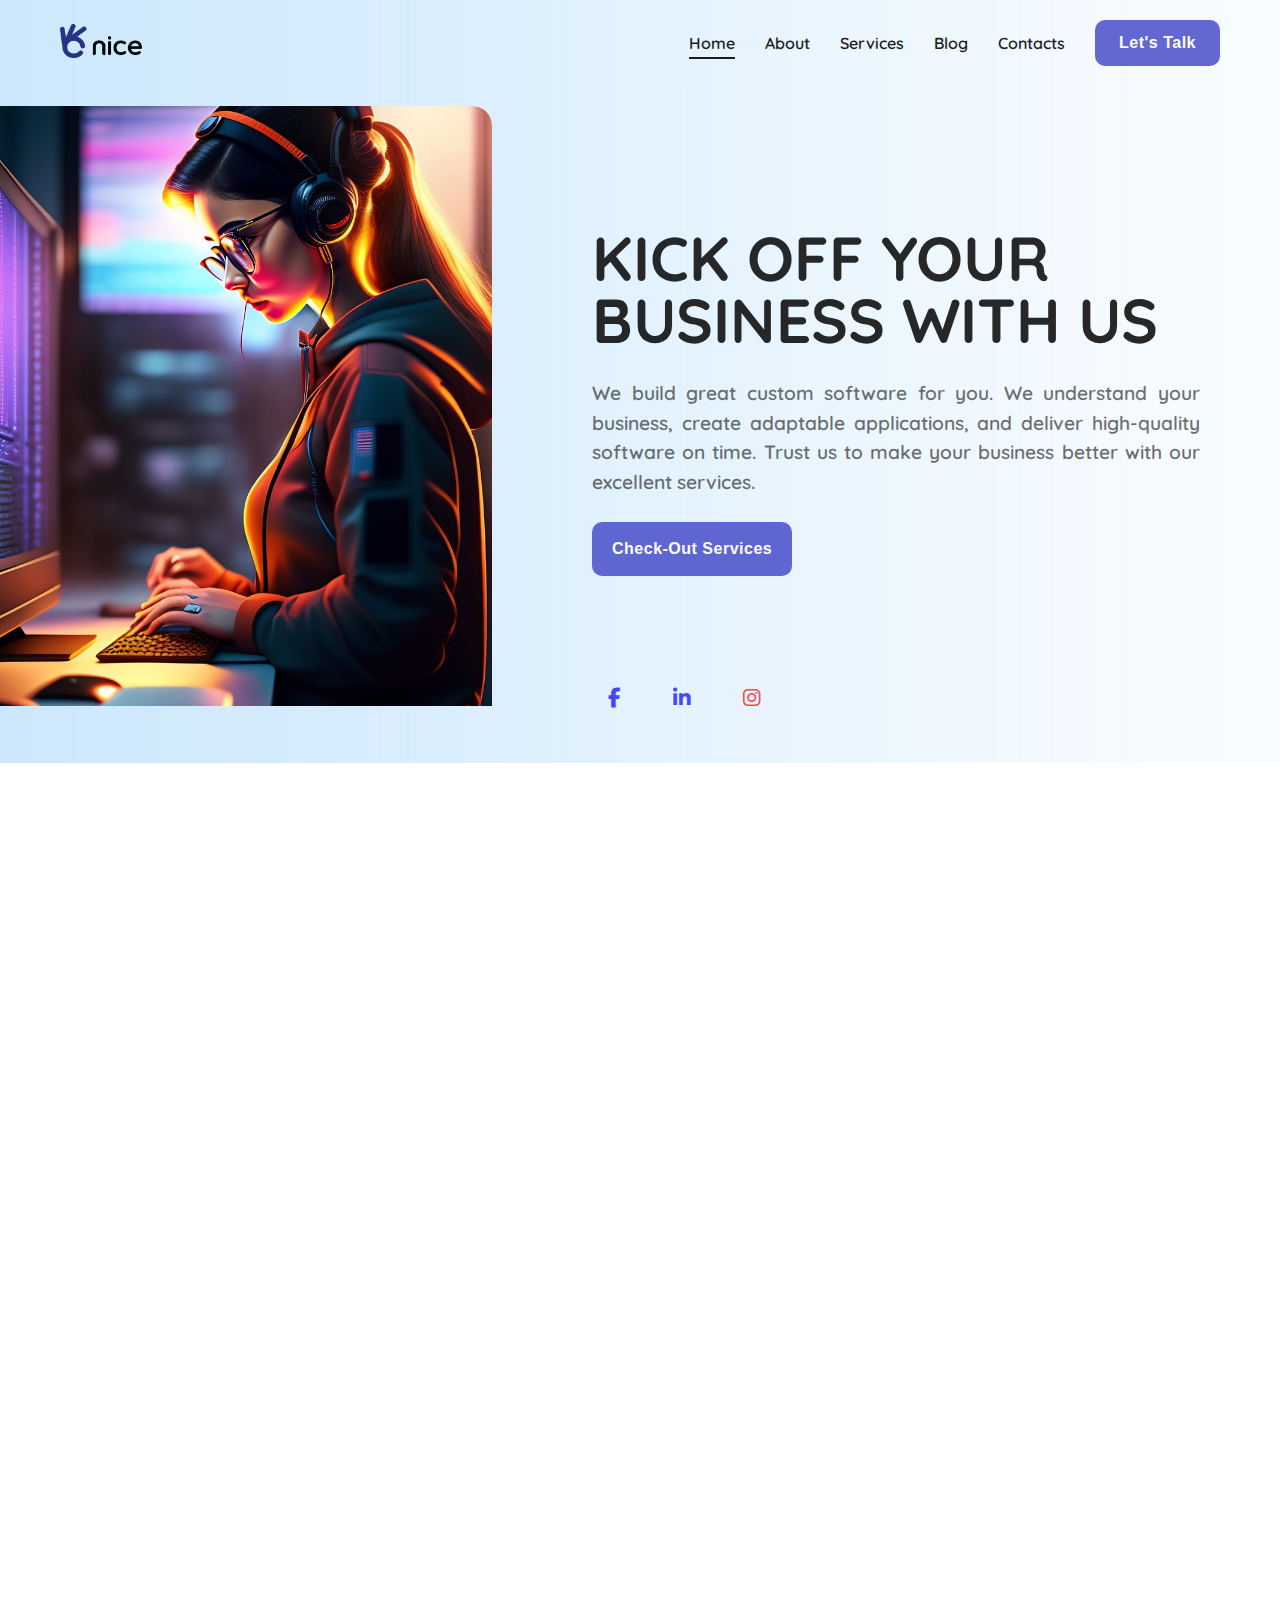
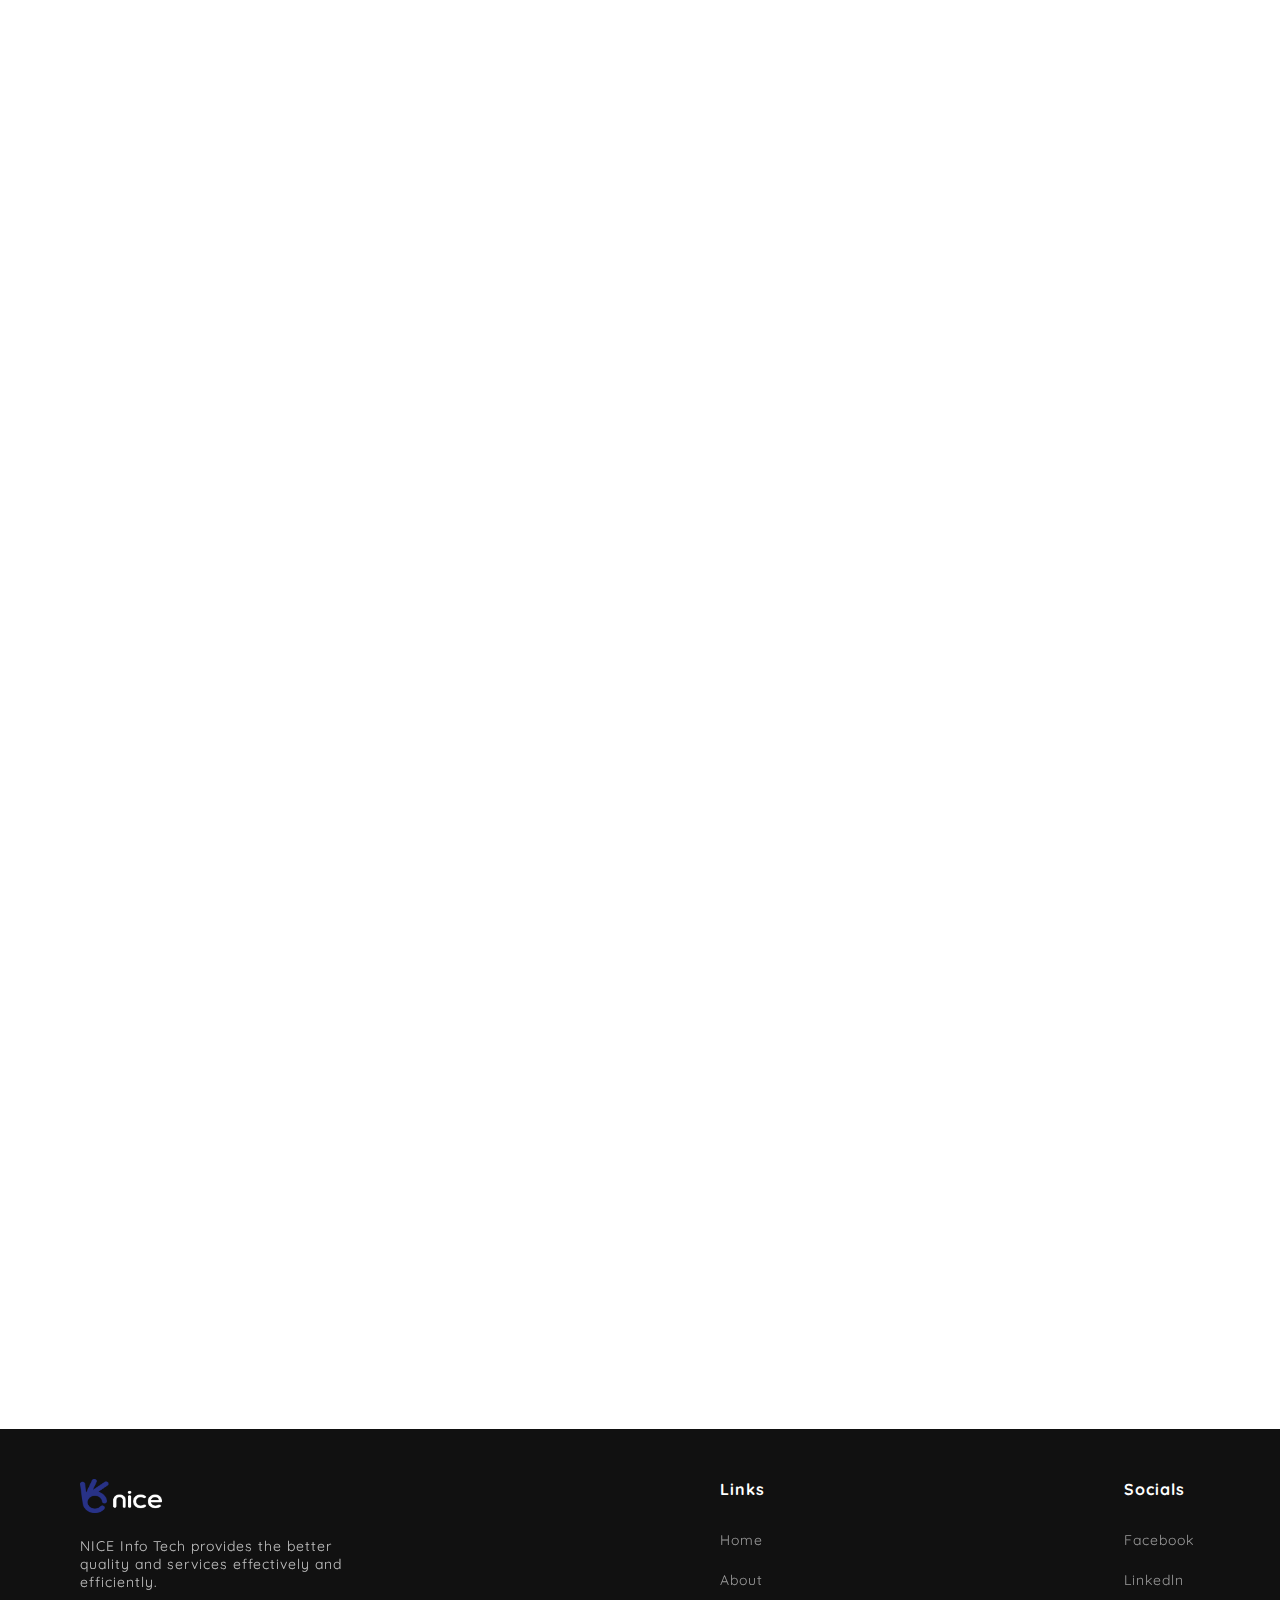
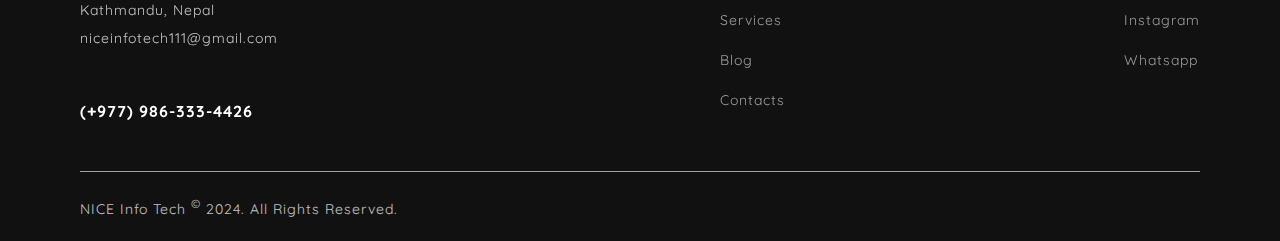
<file: index.html>
<!DOCTYPE html>
<html lang="en">
<head>
    <meta charset="UTF-8">
    <meta name="viewport" content="width=device-width, initial-scale=1.0">
    <title>NICE infoTech</title>
    <link rel="stylesheet" href="./css/style.css">
    <link rel="stylesheet" href="./css/mobile.css">
    <link rel="stylesheet" href="./css/ipad.css">
    <script type="text/javascript" src="./js/main.js"></script>
    <link rel="stylesheet" href="https://cdnjs.cloudflare.com/ajax/libs/font-awesome/6.5.2/css/all.min.css">
    <link rel="stylesheet" type="text/css" href="https://fonts.googleapis.com/css2?family=Quicksand:wght@300;400;500;600;700&display=swap" />
</head>
<body>
    <div class="firstpage">
        <header>
            <nav class="navbar">
                <div class="nav-left">
                    <a href="#home"><img src="./image/Logo.png" alt="Here is an logo"></a>
                    <!-- <h1> InfoTech</h1> -->
                </div>
                <div class="nav-right" id="myTopnav">
                    <i class="fa fa-bars" id="menu-icon"></i>
                    <i class="fa fa-times" id="close-icon"></i>
                    <ul class="nav-links">
                        <li><a class="active" href="#home">Home</a></li>
                        <li><a href="./html/about.html">About</a></li>
                        <li><a href="./html/features.html">Services</a></li>
                        <li><a href="./html/blog.html">Blog</a></li>
                        <li><a href="./html/contactus.html">Contacts</a></li>
                    </ul>
                    <button><a href="./html/contactus.html">Let's Talk</a></button>
                </div>
            </nav>
        </header>
        <div id="home">
            <div class="image-container"></div>
            <div class="home-right-content">
                    <h2>Kick off your business with us </h2>
                    <p>We build great custom software for you. We understand your business, create adaptable applications, and deliver high-quality software on time. Trust us to make your business better with our excellent services.</p>
                    <button class="btn"><a href="#services">Check-out services</a></button>

                    <ul class="socials">
                        <li><a href="https://www.facebook.com/profile.php?id=61558987903814&mibextid=ZbWKwL" style="color: blue;"><i class="fa-brands fa-facebook-f"></i></a></li>
                        <li><a href="https://www.linkedin.com/company/nice-info-tech/" style="color: blue;"><i class="fa-brands fa-linkedin-in"></i></a></li>
                        <li><a href="#"><i class="fa-brands fa-instagram" style="color: red;"></i></a></li>
                    </ul>
            </div>
        </div>
    </div>
    <section id="services">
        <div class="service-heading">
            <p>Services</p>
            <h1>Transform Your Business with Our Expert Services</h1>
        </div>
        <div class="services-content">
            <div class="card">
                <div class="card-image">
                    <img src="./image/webdeveloper.png" alt="web image">
                </div>
                <div class="card-content">
                    <h3>Web Development</h3>
                    <p>We create modern, responsive websites to help you build your online presence.</p>
                </div>
            </div>
            <div class="card">
                <div class="card-image">
                    <img src="./image/graphicDesign.png" alt="#">
                </div>
                <div class="card-content">
                    <h3>Graphic Design</h3>
                    <p>Our team designs visually stunning graphics tailored to your brand identity.</p>
                </div>
            </div>
            <div class="card">
                <div class="card-image">
                    <img src="./image/digitalmarketing.png" alt="#">
                </div>
                <div class="card-content">
                    <h3>Digital Marketing</h3>
                    <p>We offer digital marketing strategies to boost your online visibility and engagement.</p>
                </div>
            </div>
            <div class="card">
                <div class="card-image">
                    <img src="./image/androiddevleoper.png" alt="#">
                </div>
                <div class="card-content">
                    <h3>App Development</h3>
                    <p>We develop user-friendly mobile applications to enhance your business reach.</p>
                </div>
            </div>
        </div>
        <div class="services-button">
            <button id="service-features">More features</button>
        </div>
    </section>
    <section id="discovery">
        <div class="discovery-left">
            <div class="discovery-left-image">
                <img src="./image/discovery.png" alt="here is an image">
            </div>
        </div>
        <div class="discovery-right-content">
            <p class="par">SOFTWARE SOLUTIONS</p>
            <h1>We develop your digital solutions.</h1>
            <p class="par-content">We shape digital future with innovative software, advanced web development, creative design, and strategic marketing solutions, ensuring success in the evolving digital landscape. You chose us for: </p>
            <h3 class="h3"><span>01.</span> &nbsp;&nbsp;Exceptional quality</h3>
            <h3 class="h3"><span>02.</span> &nbsp;&nbsp;Tailored approach</h3>
            <h3><span>03.</span> &nbsp;&nbsp;Creative ideas</h3>
            <button id="discover-button">Discover Now</button>
        </div>
    </section>   
    <section id="blog">
        <div class="blog-heading">
            <p>Our Blogs</p>
            <h1>Latest Software Solutions</h1>
        </div>
        <div class="blog-content">
            <div class="blog-card">
                <div class="blog-card-img">
                    <img src="./image/infotech.png" alt="here is an image">
                </div>
                <div class="blog-time-content">
                    <h3>07 <br> June</h3>
                </div>
                <div class="blog-card-content">
                    <p class="par">Website</p>
                    <h1>Developing a website for NICE Info Tech Pvt. Ltd.</h1>
                </div>
            </div>
            <div class="blog-card">
                <div class="blog-card-img">
                    <img src="./image/hugrun.png" alt="here is an image">
                </div>
                <div class="blog-time-content">
                    <h3>23 <br> August</h3>
                </div>
                <div class="blog-card-content">
                    <p class="par">Website</p>
                    <h1>Designing, developing the website for the NICE Info Tech Pvt. Ltd.</h1>
                </div>
            </div>
            <div class="blog-card">
                <div class="blog-card-img">
                    <img src="./image/discovery.png" alt="here is an image">
                </div>
                <div class="blog-time-content">
                    <h3>07 <br> June</h3>
                </div>
                <div class="blog-card-content">
                    <p class="par">Website</p>
                    <h1>Designing, developing the website for the NICE Info Tech Pvt. Ltd.</h1>
                </div>
            </div>
        </div>
        <div class="blog-button">
            <button id="solution-button">View Solutions</button>
        </div>
    </section>
    <footer>
        <div class="footer-section">
            <div class="footer-office">
                <img src="./image/logo2.png" alt="logo here">
                <p>NICE Info Tech provides the better quality and services effectively and efficiently.</p>
                <p>Kathmandu, Nepal</p>
                <p class="email-par" >
    niceinfotech111@gmail.com
</p>
                <h4>(+977) 986-333-4426</h4>
            </div>
            <div class="footer-links">
                <h4>Links</h4>
                <ul>
                    <li><a href="#home">Home</a></li>
                    <li><a href="./html/about.html">About</a></li>
                    <li><a href="#services">Services</a></li>
                    <li><a href="./html/blog.html">Blog</a></li>
                    <li><a href="./html/contactus.html">Contacts</a></li>
                </ul>
            </div>
            <div class="footer-social">
                <h4>Socials</h4>
                <ul>
                    <li><a href="https://www.facebook.com/profile.php?id=61558987903814&mibextid=ZbWKwL">Facebook</a></li>
                    <li><a href="https://www.linkedin.com/company/nice-info-tech/">Linkedln</a></li>
                    <li><a href="#">Instagram</a></li>
                    <li><a href="#">Whatsapp</a></li>
                </ul>
            </div>
        </div>
        <div class="copyright">
            <p>NICE Info Tech <sup>©</sup> 2024. All Rights Reserved.</p>
        </div>
    </footer>
    <script>
        document.getElementById("service-features").addEventListener("click", function(){
            window.location.href="./html/features.html";
        })
        document.getElementById("discover-button").addEventListener("click", function (){
            window.location.href="./html/about.html"
        })
        document.getElementById("solution-button").addEventListener("click", function () {
            window.location.href="./html/blog.html"
        })
        document.querySelector('.email-par').addEventListener('click', function () {
            const email = 'niceinfotech111@gmail.com';
            const gmailUrl = `https://mail.google.com/mail/?view=cm&fs=1&to=${encodeURIComponent(email)}`;
            window.open(gmailUrl, '_blank');
        });
        
            const blogCards = document.querySelectorAll('.blog-card');
            blogCards.forEach((card) => {
                card.addEventListener('mouseenter', () => {
                    blogCards.forEach((otherCard) => {
                        if (otherCard !== card) {
                            otherCard.classList.add('blurred'); 
                        }
                    });
                });

                card.addEventListener('mouseleave', () => {
                    blogCards.forEach((otherCard) => {
                        otherCard.classList.remove('blurred'); 
                    });
                });
            });

    </script>
</body>
</html>
</file>
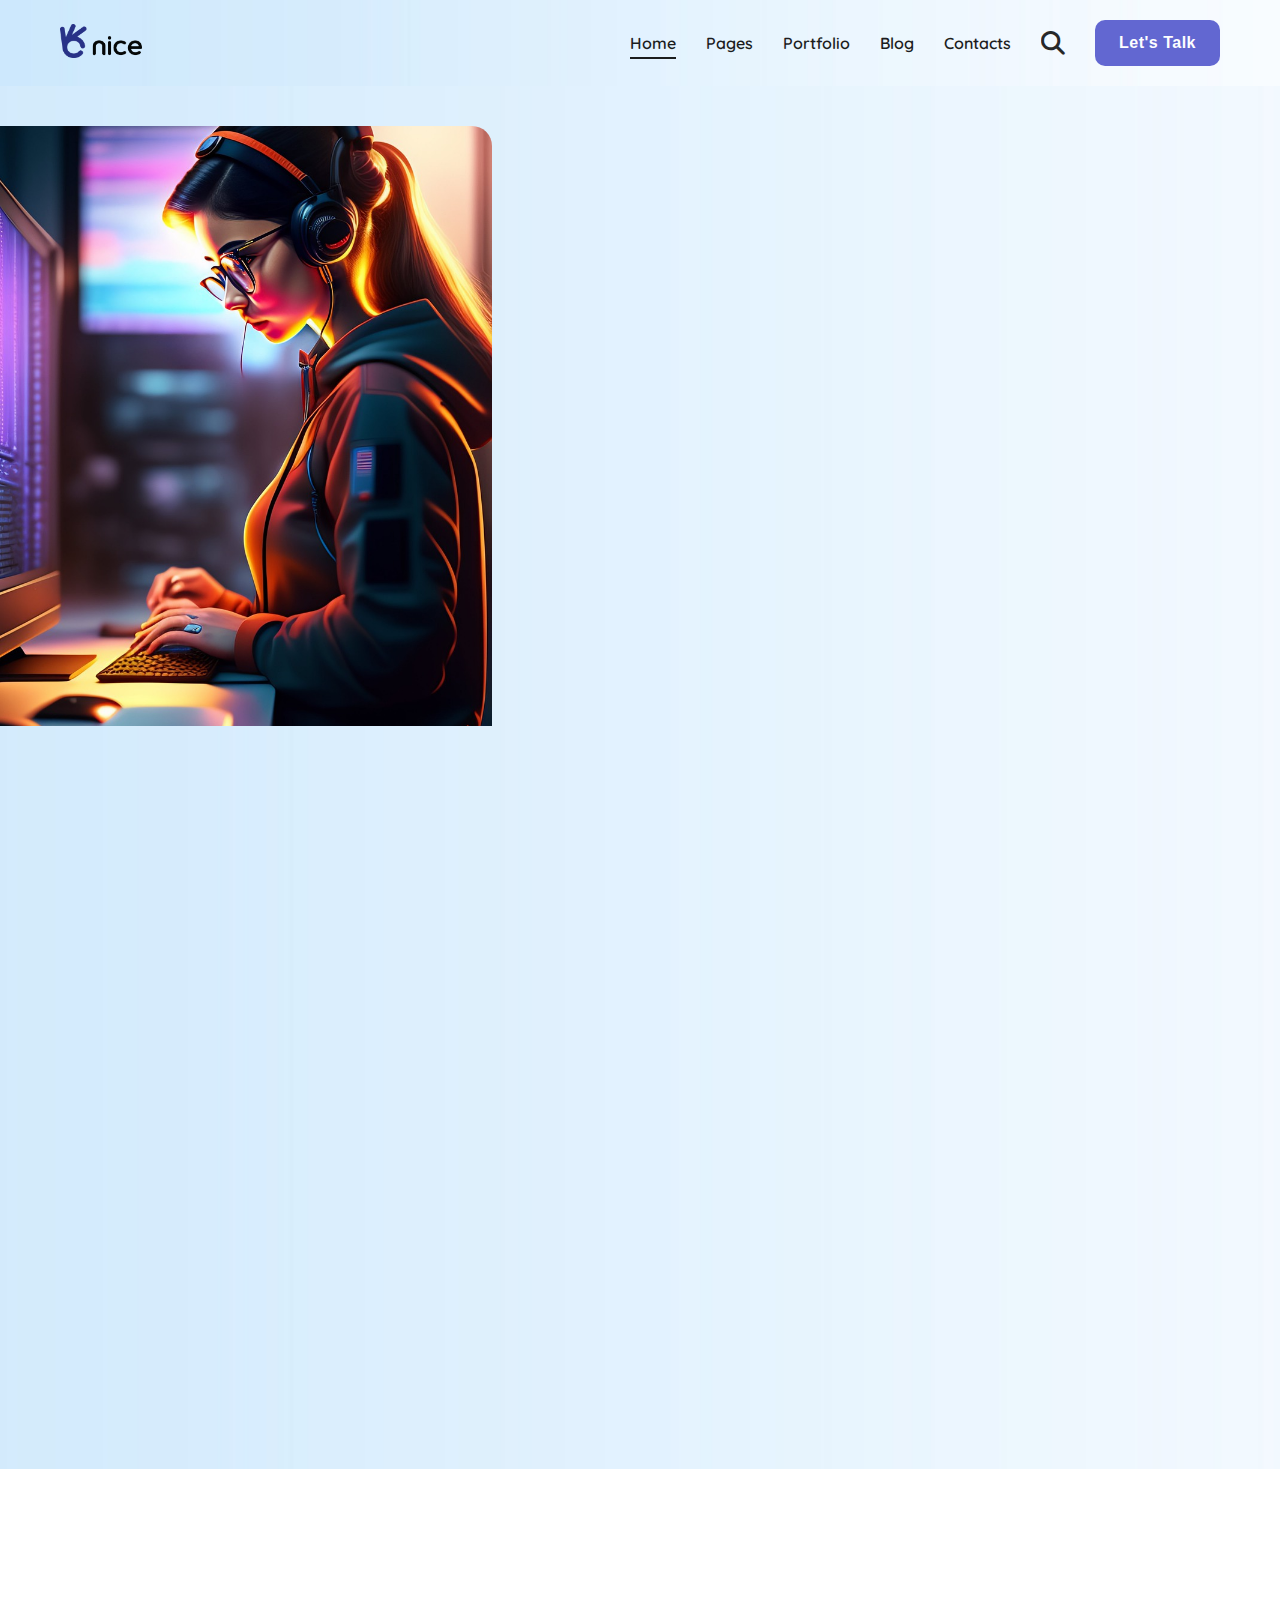
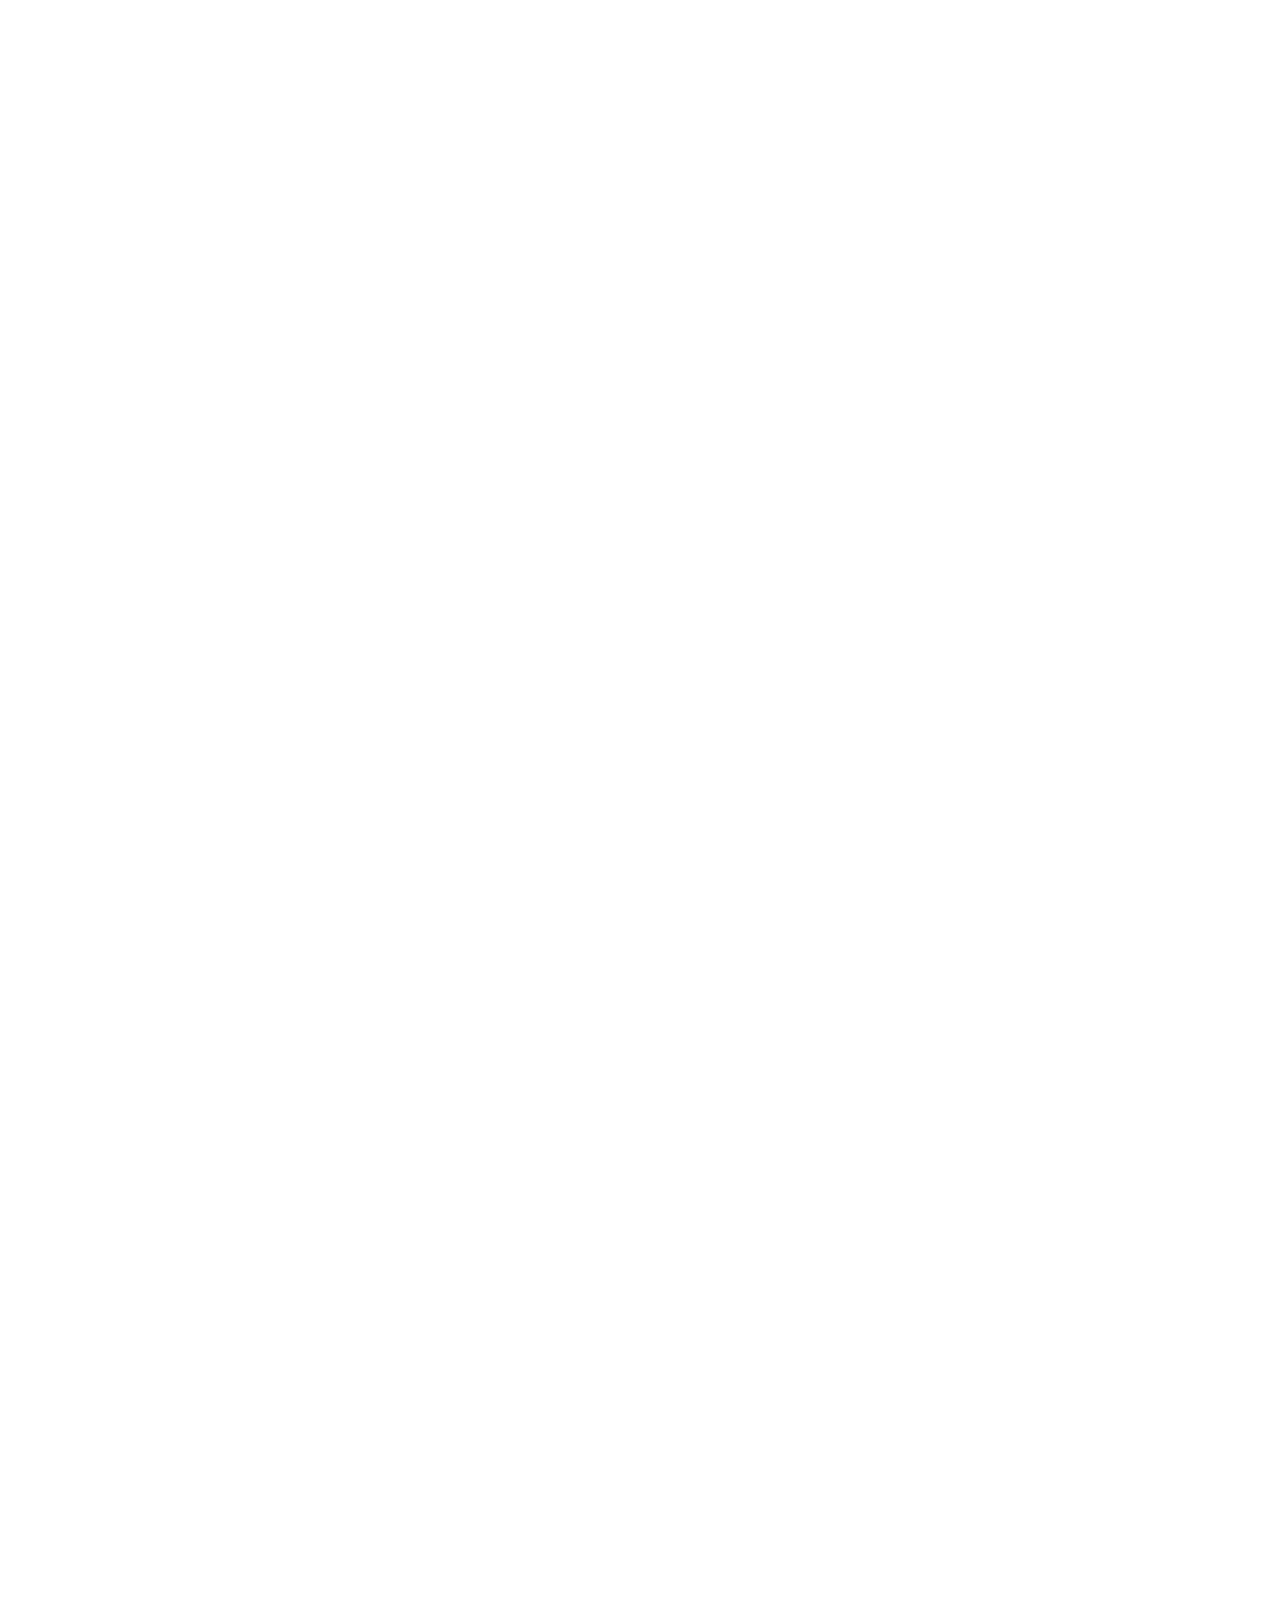
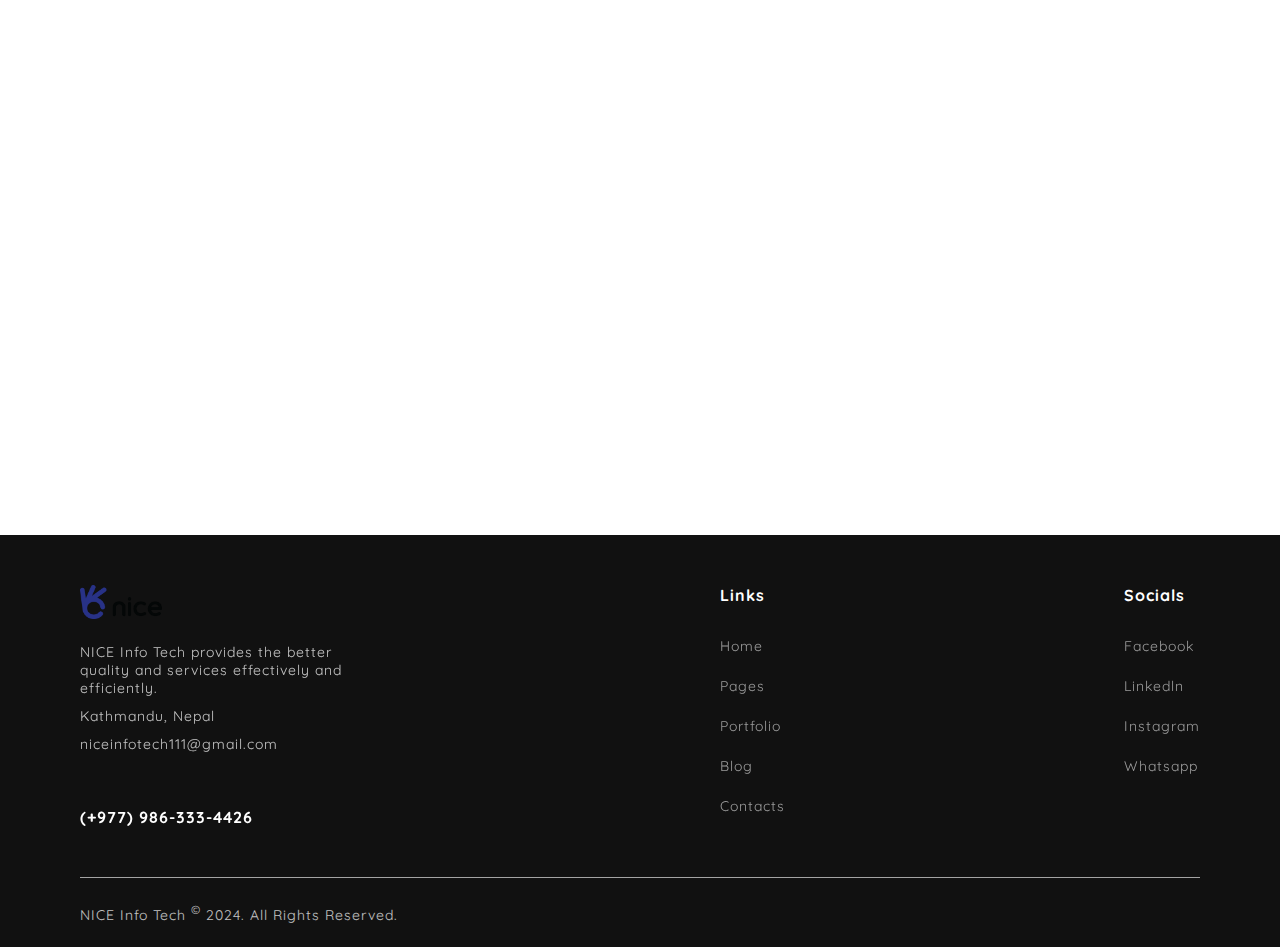
<file: html/index.html>
<!DOCTYPE html>
<html lang="en">
<head>
    <meta charset="UTF-8">
    <meta name="viewport" content="width=device-width, initial-scale=1.0">
    <title>NICE infoTech</title>
    <link rel="stylesheet" href="../css/style.css">
    <script type="text/javascript" src="../js/main.js"></script>
    <link rel="stylesheet" href="https://cdnjs.cloudflare.com/ajax/libs/font-awesome/6.5.2/css/all.min.css">
    <link rel="stylesheet" type="text/css" href="https://fonts.googleapis.com/css2?family=Quicksand:wght@300;400;500;600;700&display=swap" />

</head>
<body>
    <div class="firstpage">
        <header>
            <nav class="navbar">
                <div class="nav-left">
                    <a href="#home"><img src="../image/Logo.png" alt="Here is an logo"></a>
                    <!-- <h1> InfoTech</h1> -->
                </div>
                <div class="nav-right">
                    <ul>
                        <li><a class="active" href="#home">Home</a></li>
                        <li><a href="#services">Pages</a></li>
                        <li><a href="#discovery">Portfolio</a></li>
                        <li><a href="#blog">Blog</a></li>
                        <li><a href="#contacts">Contacts</a></li>
                    </ul>
                    <i class="fa-solid fa-magnifying-glass"></i>
                    <button><a href="#">Let's Talk</a></button>
                </div>
            </nav>
        </header>
        <section id="home">
            <div class="home-content">
                <div class="image-container"></div>
                <div class="home-right-content">
                    <h2>Kick off your business with us </h2>
                    <p>We build great custom software for you. We understand your business, create adaptable applications, and deliver high-quality software on time. Trust us to make your business better with our excellent services.</p>
                    <button class="btn"><a href="#services">Check-out services</a></button>

                    <ul class="socials">
                        <li><i class="fa-brands fa-facebook-f"><a href="#"></a></i></li>
                        <li><i class="fa-brands fa-linkedin-in"><a href="#"></a></i></li>
                        <li><i class="fa-brands fa-instagram"><a href="#"></a></i></li>
                    </ul>
                </div>
            </div>
        </section>
    </div>
    <section id="services">
        <div class="service-heading">
            <p>Services</p>
            <h1>Transform Your Business with Our Expert Services</h1>
        </div>
        <div class="services-content">
            <div class="card">
                <div class="card-image">
                    <img src="../image/webdeveloper.png" alt="web image">
                </div>
                <div class="card-content">
                    <h3>Web Development</h3>
                    <p>We create modern, responsive websites to help you build your online presence.</p>
                </div>
            </div>
            <div class="card">
                <div class="card-image">
                    <img src="../image/graphicDesign.png" alt="#">
                </div>
                <div class="card-content">
                    <h3>Graphic Design</h3>
                    <p>Our team designs visually stunning graphics tailored to your brand identity.</p>
                </div>
            </div>
            <div class="card">
                <div class="card-image">
                    <img src="../image/digitalmarketing.png" alt="#">
                </div>
                <div class="card-content">
                    <h3>Digital Marketing</h3>
                    <p>We offer digital marketing strategies to boost your online visibility and engagement.</p>
                </div>
            </div>
            <div class="card">
                <div class="card-image">
                    <img src="../image/androiddevleoper.png" alt="#">
                </div>
                <div class="card-content">
                    <h3>App Development</h3>
                    <p>We develop user-friendly mobile applications to enhance your business reach.</p>
                </div>
            </div>
        </div>
        <div class="services-button">
            <button><a href="#">More features</a></button>
        </div>
    </section>
    <section id="discovery">
        <div class="discovery-left">
            <div class="discovery-left-image">
                <img src="../image/discovery.png" alt="here is an image">
            </div>
            <!-- <div class="discovery-left-content">
                <h2>" We drive your success in the marketplace. "</h2>
            </div> -->
        </div>
        <div class="discovery-right-content">
            <p class="par">SOFTWARE SOLUTIONS</p>
            <h1>We develop your digital solutions.</h1>
            <p class="par-content">We shape digital future with innovative software, advanced web development, creative design, and strategic marketing solutions, ensuring success in the evolving digital landscape. You chose us for: </p>
            <h3 class="h3"><span>01.</span> &nbsp;&nbsp;Exceptional quality</h3>
            <h3 class="h3"><span>02.</span> &nbsp;&nbsp;Tailored approach</h3>
            <h3><span>03.</span> &nbsp;&nbsp;Creative ideas</h3>
            <button><a href="#">Discover Now</a></button>
        </div>
    </section>   
    <section id="blog">
        <div class="blog-heading">
            <p>Our Blogs</p>
            <h1>Latest Software Solutions</h1>
        </div>
        <div class="blog-content">
            <div class="blog-card">
                <div class="blog-card-img">
                    <img src="../image/website.jpg" alt="here is an image">
                </div>
                <div class="blog-time-content">
                    <h3>07 <br> June</h3>
                </div>
                <div class="blog-card-content">
                    <p class="par">Website</p>
                    <h1>Developing a website for NICE Info Tech Pvt. Ltd.</h1>
                </div>
            </div>
            <div class="blog-card">
                <div class="blog-card-img">
                    <img src="../image/discovery.png" alt="here is an image">
                </div>
                <div class="blog-time-content">
                    <h3>07 <br> June</h3>
                </div>
                <div class="blog-card-content">
                    <p class="par">Website</p>
                    <h1>Designing, developing the website for the NICE Info Tech Pvt. Ltd.</h1>
                </div>
            </div>
            <div class="blog-card">
                <div class="blog-card-img">
                    <img src="../image/discovery.png" alt="here is an image">
                </div>
                <div class="blog-time-content">
                    <h3>07 <br> June</h3>
                </div>
                <div class="blog-card-content">
                    <p class="par">Website</p>
                    <h1>Designing, developing the website for the NICE Info Tech Pvt. Ltd.</h1>
                </div>
            </div>
        </div>
        <div class="blog-button">
            <button><a href="#"> View Solutions</a></button>
        </div>
    </section>
    <footer>
        <div class="footer-section">
            <div class="footer-office">
                <img src="../image/Logo.png" alt="logo here">
                <p>NICE Info Tech provides the better quality and services effectively and efficiently.</p>
                <p>Kathmandu, Nepal</p>
                <p class="email-par">niceinfotech111@gmail.com</p>
                <h4>(+977) 986-333-4426</h4>
            </div>
            <div class="footer-links">
                <h4>Links</h4>
                <ul>
                    <li><a class="active" href="#home">Home</a></li>
                    <li><a href="#services">Pages</a></li>
                    <li><a href="#discovery">Portfolio</a></li>
                    <li><a href="#blog">Blog</a></li>
                    <li><a href="#contacts">Contacts</a></li>
                </ul>
            </div>
            <div class="footer-social">
                <h4>Socials</h4>
                <ul>
                    <li><a href="#">Facebook</a></li>
                    <li><a href="#">Linkedln</a></li>
                    <li><a href="#">Instagram</a></li>
                    <li><a href="#">Whatsapp</a></li>
                </ul>
            </div>
        </div>
        <div class="copyright">
            <p>NICE Info Tech <sup>©</sup> 2024. All Rights Reserved.</p>
        </div>
    </footer>
</body>
</html>
</file>
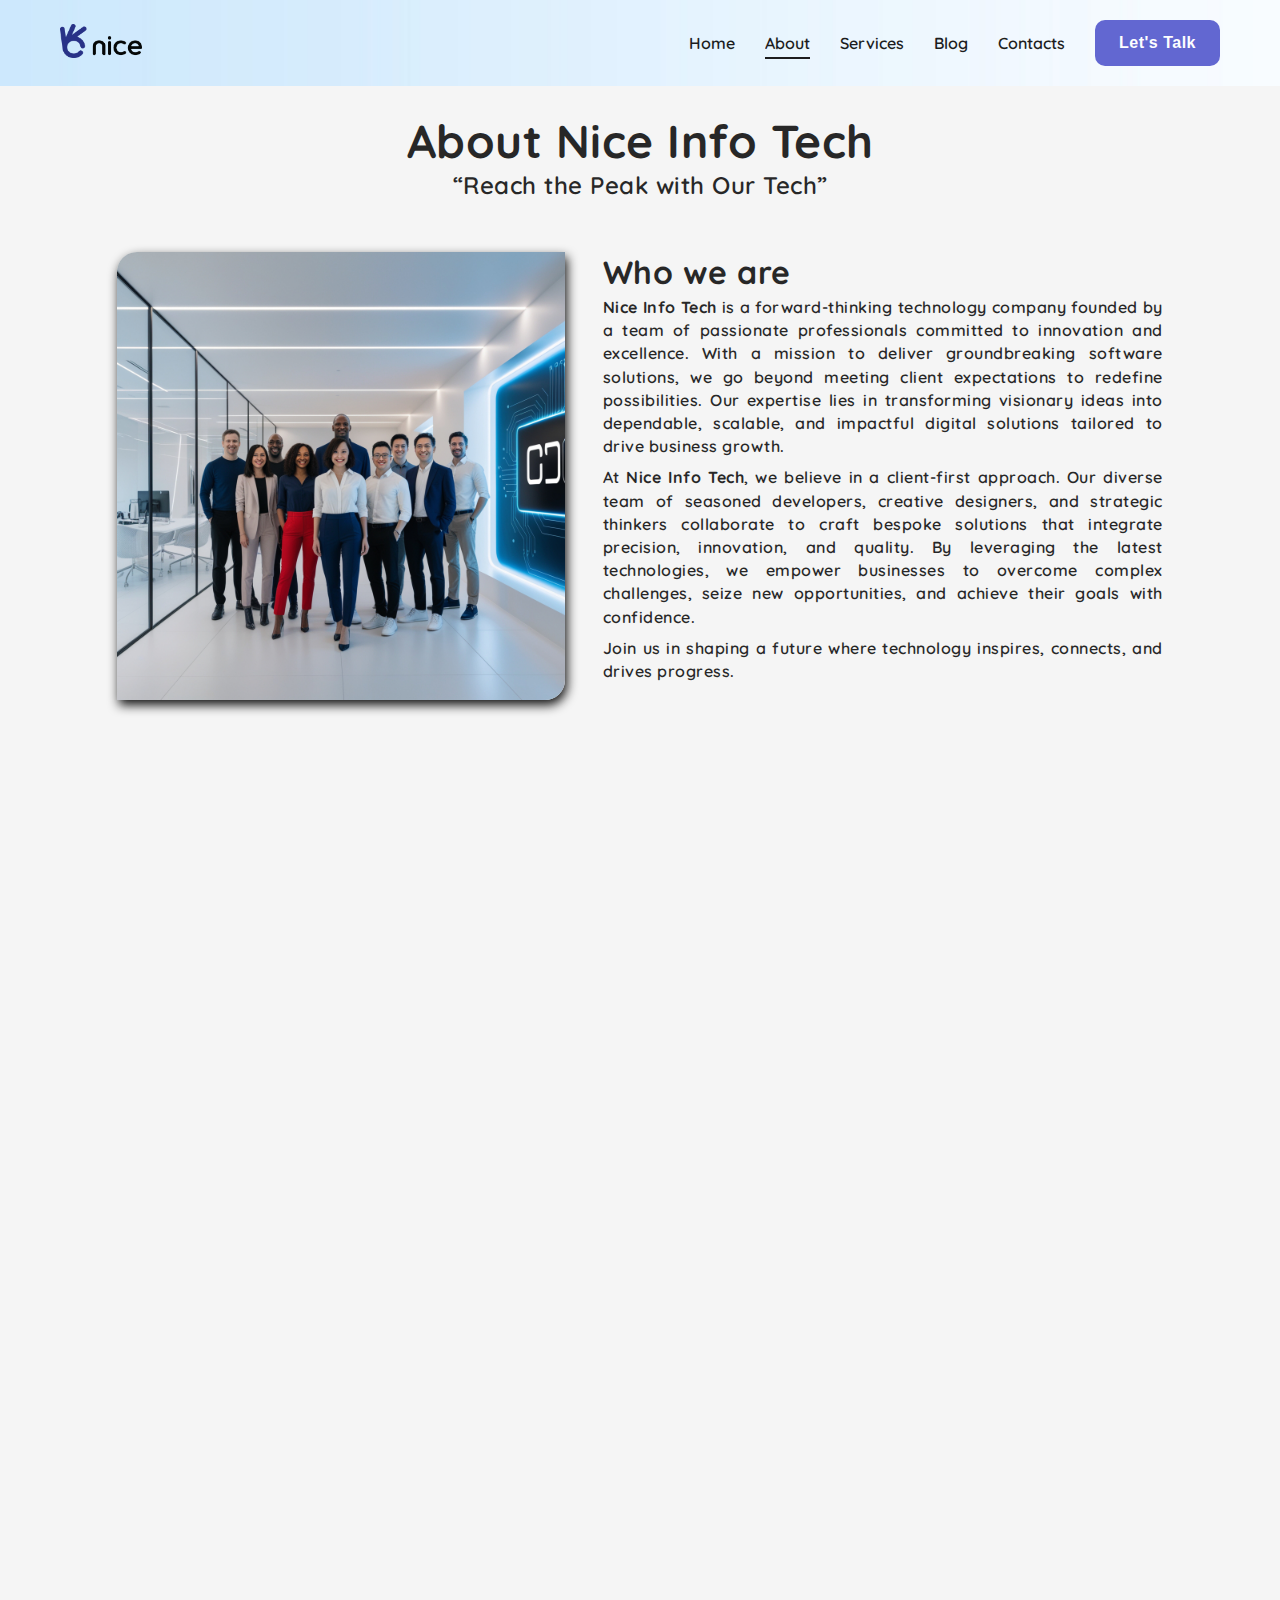
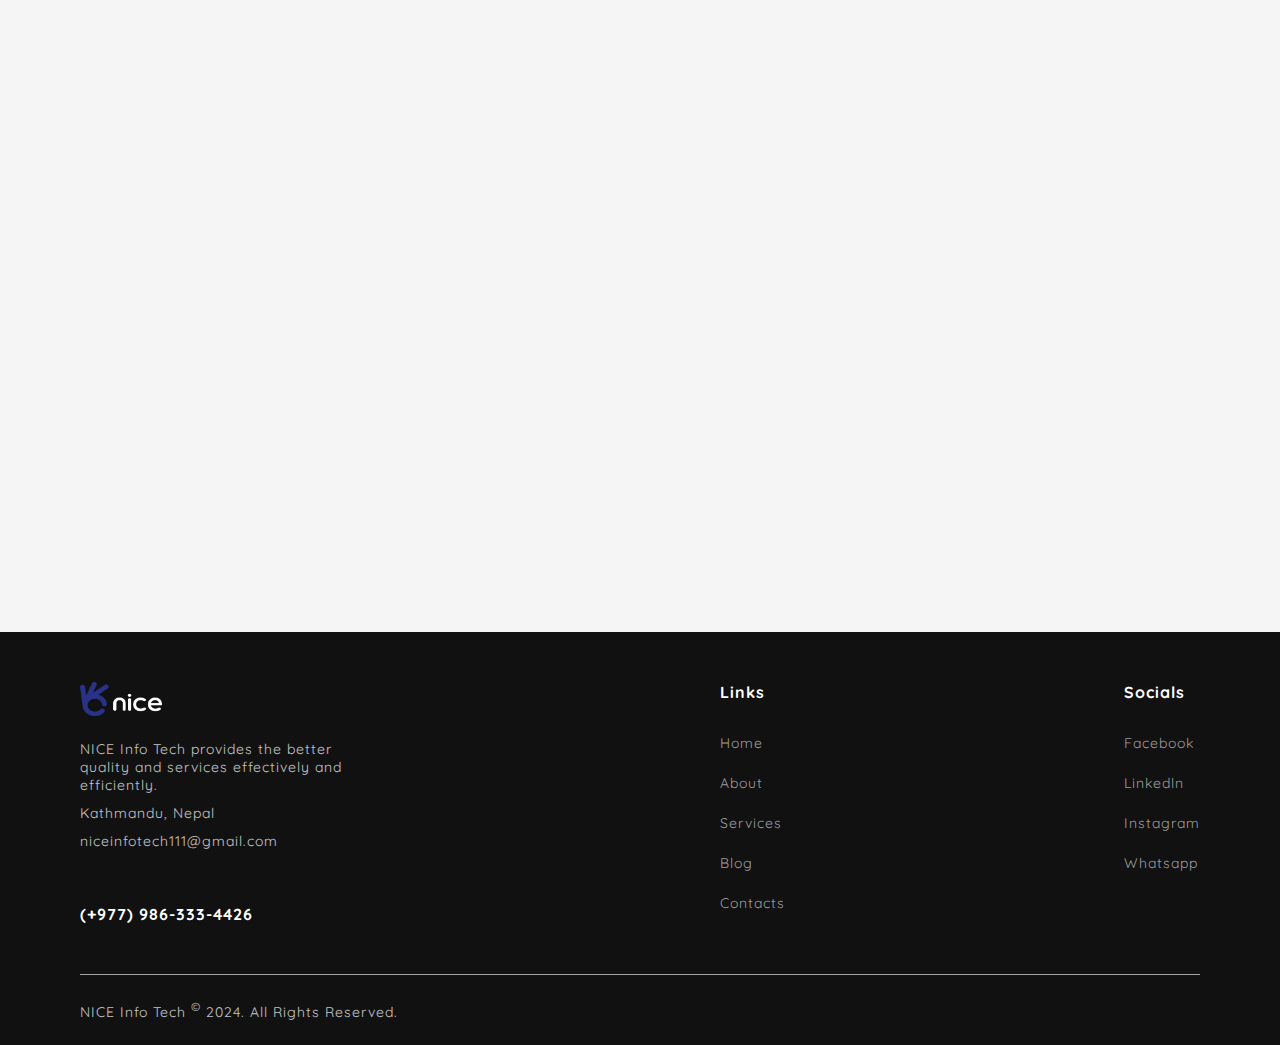
<file: html/about.html>
<!DOCTYPE html>
<html lang="en">
<head>
    <meta charset="UTF-8">
    <meta name="viewport" content="width=device-width, initial-scale=1.0">
    <title>NICE infoTech</title>
    <link rel="stylesheet" href="../css/style.css">
    <link rel="stylesheet" href="../css/about.css">
    <link rel="stylesheet" href="../css/mobile.css">
    <link rel="stylesheet" href="../css/ipad.css">
    <script type="text/javascript" src="../js/main.js"></script>
    <link rel="stylesheet" href="https://cdnjs.cloudflare.com/ajax/libs/font-awesome/6.5.2/css/all.min.css">
    <link rel="stylesheet" type="text/css" href="https://fonts.googleapis.com/css2?family=Quicksand:wght@300;400;500;600;700&display=swap" />
</head>
<body>
    <header>
        <nav class="navbar">
            <div class="nav-left">
                <a href="../index.html"><img src="../image/Logo.png" alt="Here is an logo"></a>
                <!-- <h1> InfoTech</h1> -->
            </div>
            <div class="nav-right" id="myTopnav">
                <i class="fa fa-bars" id="menu-icon"></i>
                <i class="fa fa-times" id="close-icon"></i>
                <ul class="nav-links">
                    <li><a  href="../index.html#home">Home</a></li>
                    <li><a class="active" href="./about.html">About</a></li>
                    <li><a href="./features.html">Services</a></li>
                    <li><a href="./blog.html">Blog</a></li>
                    <li><a href="./contactus.html">Contacts</a></li>
                </ul>
                <button><a href="./contactus.html">Let's Talk</a></button>
            </div>
        </nav>
    </header>
    <div class="about-container">
        <h1>About Nice Info Tech</h1>
        <p>“Reach the Peak with Our Tech”</p>
        <section id="about-section-info">
            <div class="about-image">
                <img src="../image/about us.jpg" alt="here is an image">
            </div>
            <div class="about-section-info-content">
                <h2>Who we are</h2>
                <p>
                    <strong>Nice Info Tech</strong> is a forward-thinking technology company founded by a team of passionate professionals committed to innovation and excellence. 
                    With a mission to deliver groundbreaking software solutions, we go beyond meeting client expectations to redefine possibilities. 
                    Our expertise lies in transforming visionary ideas into dependable, scalable, and impactful digital solutions tailored to drive business growth.
                </p>
                <p>
                    At <strong>Nice Info Tech</strong>, we believe in a client-first approach. Our diverse team of seasoned developers, creative designers, and strategic thinkers collaborate to craft bespoke solutions that integrate precision, innovation, and quality. 
                    By leveraging the latest technologies, we empower businesses to overcome complex challenges, seize new opportunities, and achieve their goals with confidence.
                </p>
                <p>
                    Join us in shaping a future where technology inspires, connects, and drives progress.
                </p>
            </div>
            
        </section>
        <section id="about-section-goal" class="goal-background">
            <div class="about-section-info-content goal-section">
                <h2>Our Mission</h2>
                <p>
                    To deliver innovative, reliable, and high-quality software solutions tailored to the unique needs of our clients, empowering them to achieve success through cutting-edge technology.
                </p>
            </div>
            <div class="about-image goal-image">
                <img src="../image/mission.jpg" alt="image" class="custom-size">
            </div>
        </section>
        <section  id="about-section-goal" style="align-items:center">
            <div class="about-image goal-image">
                <img src="../image/vision.jpg" alt="here is an image" class="custom-size">
            </div>
            <div class="about-section-info-content">
                <h2>Our Vision</h2>
                <p>
                    To be recognized as a global leader in software development, known for our commitment to excellence, client-focused solutions, and innovative approaches that drive technological advancements.
                </p>
            </div>
        </section>
    </div>
    <footer>
        <div class="footer-section">
            <div class="footer-office">
                <img src="../image/logo2.png" alt="logo here">
                <p>NICE Info Tech provides the better quality and services effectively and efficiently.</p>
                <p>Kathmandu, Nepal</p>
                <p class="email-par">
                    niceinfotech111@gmail.com
                </p>
                <h4>(+977) 986-333-4426</h4>
            </div>
            <div class="footer-links">
                <h4>Links</h4>
                <ul>
                    <li><a href="../index.html#home">Home</a></li>
                    <li><a class="active" href="./about.html">About</a></li>
                    <li><a href="../index.html#services">Services</a></li>
                    <li><a href="./blog.html">Blog</a></li>
                    <li><a href="./contactus.html">Contacts</a></li>
                </ul>
            </div>
            <div class="footer-social">
                <h4>Socials</h4>
                <ul>
                    <li><a href="https://www.facebook.com/profile.php?id=61558987903814&mibextid=ZbWKwL">Facebook</a></li>
                    <li><a href="https://www.linkedin.com/company/nice-info-tech/">Linkedln</a></li>
                    <li><a href="#">Instagram</a></li>
                    <li><a href="#">Whatsapp</a></li>
                </ul>
            </div>
        </div>
        <div class="copyright">
            <p>NICE Info Tech <sup>©</sup> 2024. All Rights Reserved.</p>
        </div>
    </footer>
    <script>
        document.querySelector('.email-par').addEventListener('click', function () {
            const email = 'niceinfotech111@gmail.com';
            const gmailUrl = `https://mail.google.com/mail/?view=cm&fs=1&to=${encodeURIComponent(email)}`;
            window.open(gmailUrl, '_blank');
        });
    </script>
</body>
</html>
</file>
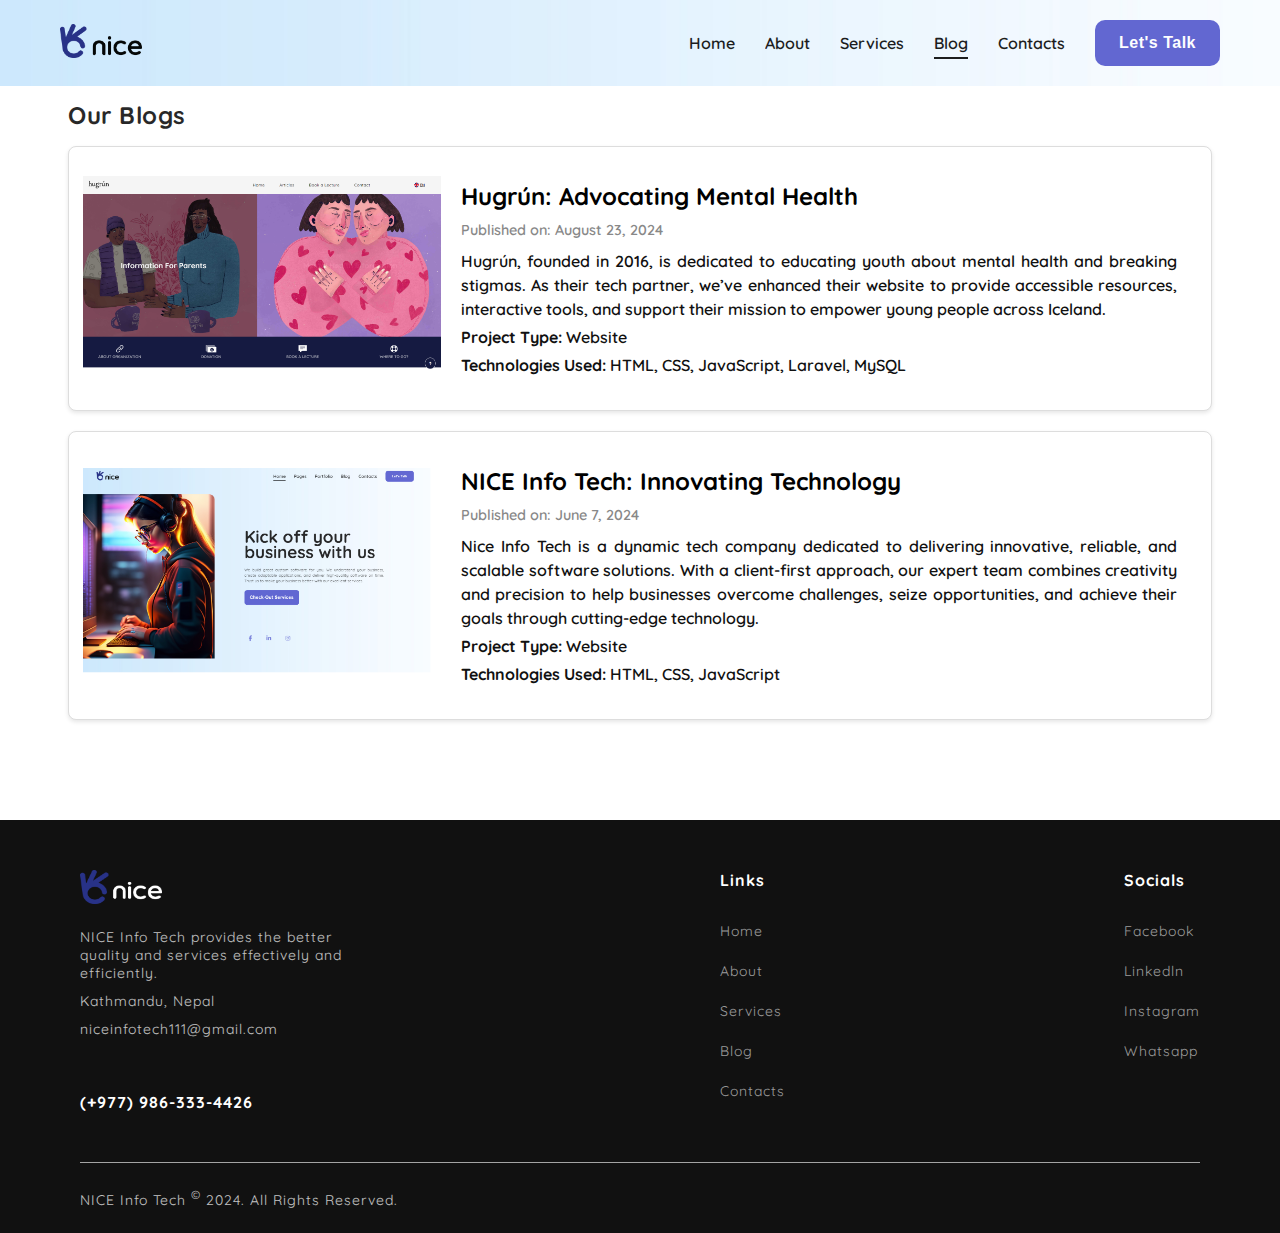
<file: html/blog.html>
<!DOCTYPE html>
<html lang="en">
<head>
    <meta charset="UTF-8">
    <meta name="viewport" content="width=device-width, initial-scale=1.0">
    <title>NICE infoTech</title>
    <link rel="stylesheet" href="../css/style.css">
    <link rel="stylesheet" href="../css/blog.css">
    <link rel="stylesheet" href="../css/mobile.css">
    <link rel="stylesheet" href="../css/ipad.css">
    <script type="text/javascript" src="../js/main.js"></script>
    <link rel="stylesheet" href="https://cdnjs.cloudflare.com/ajax/libs/font-awesome/6.5.2/css/all.min.css">
    <link rel="stylesheet" type="text/css" href="https://fonts.googleapis.com/css2?family=Quicksand:wght@300;400;500;600;700&display=swap" />
</head>
<body>
    <header>
        <nav class="navbar">
            <div class="nav-left">
            <a href="../index.html"><img src="../image/Logo.png" alt="Here is an logo"></a>                <!-- <h1> InfoTech</h1> -->
            </div>
            <div class="nav-right" id="myTopnav">
                <i class="fa fa-bars" id="menu-icon"></i>
                <i class="fa fa-times" id="close-icon"></i>
                <ul class="nav-links">
                    <li><a  href="../index.html#home">Home</a></li>
                    <li><a href="./about.html">About</a></li>
                    <li><a href="./features.html" >Services</a></li>
                    <li><a href="./blog.html" class="active">Blog</a></li>
                    <li><a href="./contactus.html">Contacts</a></li>
                </ul>
                <button><a href="./contactus.html">Let's Talk</a></button>
            </div>
        </nav>
    </header>
    <section id="blog-container-section">
        <h1>Our Blogs</h1>
        <div class="blog-content-container">
            <div class="blog-image-div">
                <img src="../image/hugrun.png" alt="Blog Image 1">
            </div>
            <div class="blog-content-div">
                <h2>Hugrún: Advocating Mental Health</h2>
                <div class="blog-date">Published on: August 23, 2024</div>
                <p>Hugrún, founded in 2016, is dedicated to educating youth about mental health and breaking stigmas. As their tech partner, we’ve enhanced their website to provide accessible resources, interactive tools, and support their mission to empower young people across Iceland.</p>
                <p><strong>Project Type:</strong> Website</p>
                <p><strong>Technologies Used:</strong> HTML, CSS, JavaScript, Laravel, MySQL</p>
            </div>
        </div>
        <div class="blog-content-container">
            <div class="blog-image-div">
                <img src="../image/infotech.png" alt="Blog Image 2">
            </div>
            <div class="blog-content-div">
                <h2>NICE Info Tech: Innovating Technology</h2>
                <div class="blog-date">Published on: June 7, 2024</div>
                <p>Nice Info Tech is a dynamic tech company dedicated to delivering innovative, reliable, and scalable software solutions. With a client-first approach, our expert team combines creativity and precision to help businesses overcome challenges, seize opportunities, and achieve their goals through cutting-edge technology.</p>
                <p><strong>Project Type:</strong> Website</p>
                <p><strong>Technologies Used:</strong> HTML, CSS, JavaScript</p>
            </div>
        </div>
    </section>
    <footer>
        <div class="footer-section">
            <div class="footer-office">
                <img src="../image/logo2.png" alt="logo here">
                <p>NICE Info Tech provides the better quality and services effectively and efficiently.</p>
                <p>Kathmandu, Nepal</p>
                <p class="email-par" > niceinfotech111@gmail.com</p>
                <h4>(+977) 986-333-4426</h4>
            </div>
            <div class="footer-links">
                <h4>Links</h4>
                <ul>
                    <li><a href="../index.html#home">Home</a></li>
                    <li><a href="./about.html">About</a></li>
                    <li><a href="../index.html#services">Services</a></li>
                    <li><a href="./blog.html">Blog</a></li>
                    <li><a href="./contactus.html">Contacts</a></li>
                </ul>
            </div>
            <div class="footer-social">
                <h4>Socials</h4>
                <ul>
                    <li><a href="https://www.facebook.com/profile.php?id=61558987903814&mibextid=ZbWKwL">Facebook</a></li>
                    <li><a href="https://www.linkedin.com/company/nice-info-tech/">Linkedln</a></li>
                    <li><a href="#">Instagram</a></li>
                    <li><a href="#">Whatsapp</a></li>
                </ul>
            </div>
        </div>
        <div class="copyright">
            <p>NICE Info Tech <sup>©</sup> 2024. All Rights Reserved.</p>
        </div>
    </footer>
    <script>document.addEventListener('DOMContentLoaded', function() {
        const blogContainers = document.querySelectorAll('.blog-content-container');
        let isBlurred = false;
    
        blogContainers.forEach(container => {
            container.addEventListener('click', function(event) {
                event.stopPropagation();
    
                if (isBlurred) {
                    blogContainers.forEach(item => {
                        item.classList.remove('blur');
                        item.style.transform = ''; 
                    });
                    isBlurred = false;
                } else {
                    blogContainers.forEach(item => {
                        if (item !== container) {
                            item.classList.add('blur');
                            item.style.transform = ''; 
                        }
                    });
                    container.classList.remove('blur');
                    container.style.transform = 'scale(1.03)'; 
                    isBlurred = true;
                }
            });
        });
        document.querySelector('.email-par').addEventListener('click', function () {
            const email = 'niceinfotech111@gmail.com';
            const gmailUrl = `https://mail.google.com/mail/?view=cm&fs=1&to=${encodeURIComponent(email)}`;
            window.open(gmailUrl, '_blank');
        });
        document.addEventListener('click', function() {
            if (isBlurred) {
                blogContainers.forEach(item => {
                    item.classList.remove('blur');
                    item.style.transform = '';
                });
                isBlurred = false;
            }
        });
    });
    </script>
</body>
</html>
</file>
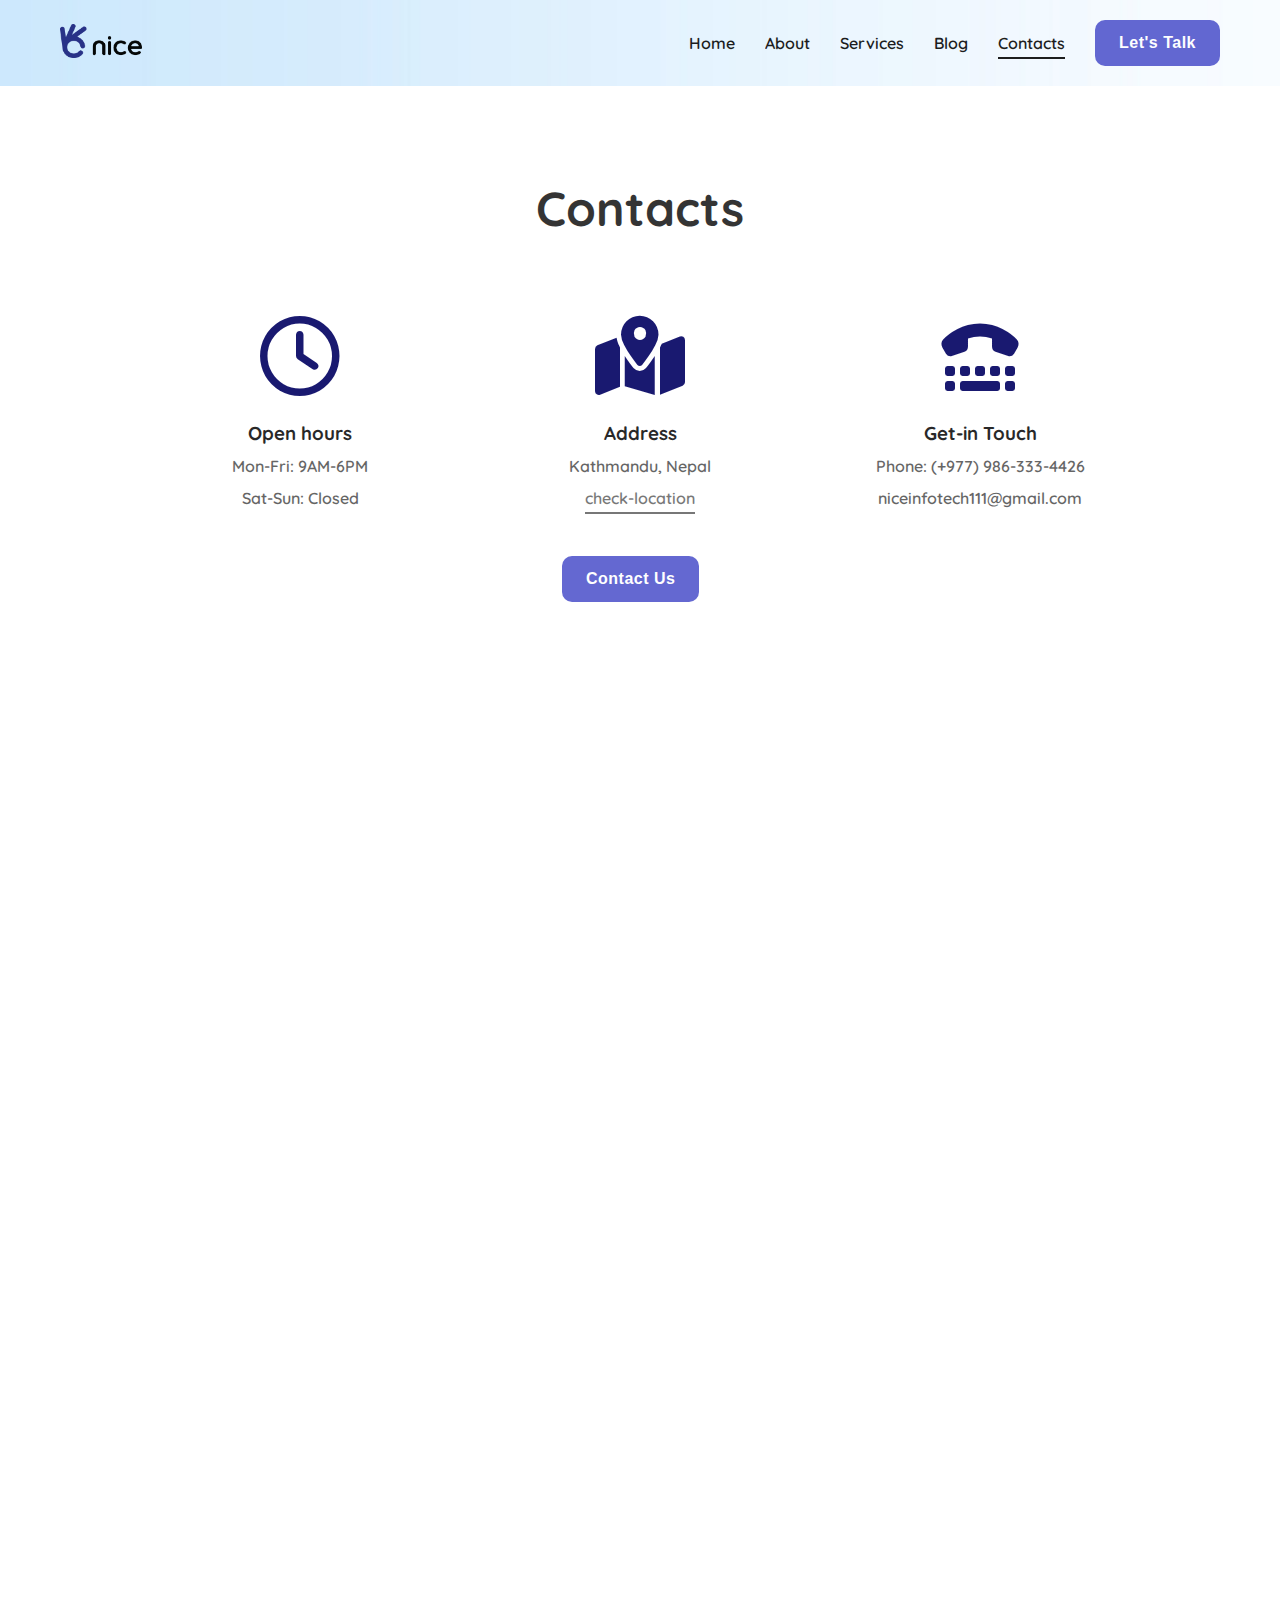
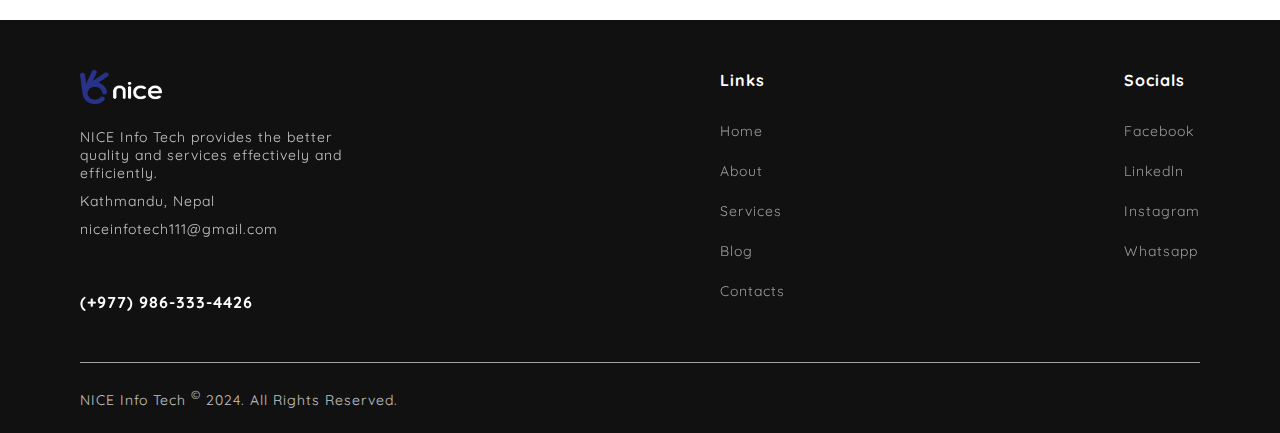
<file: html/contactus.html>
<!DOCTYPE html>
<html lang="en">
<head>
    <meta charset="UTF-8">
    <meta name="viewport" content="width=device-width, initial-scale=1.0">
    <title>NICE infoTech</title>
    <link rel="stylesheet" href="../css/style.css">
    <link rel="stylesheet" href="../css/contact.css">
    <link rel="stylesheet" href="../css/mobile.css">
    <link rel="stylesheet" href="../css/ipad.css">
    <script type="text/javascript" src="../js/main.js"></script>
    <link rel="stylesheet" href="https://cdnjs.cloudflare.com/ajax/libs/font-awesome/6.5.2/css/all.min.css">
    <link rel="stylesheet" type="text/css" href="https://fonts.googleapis.com/css2?family=Quicksand:wght@300;400;500;600;700&display=swap" />
</head>
<body>
        <header>
            <nav class="navbar">
                <div class="nav-left">
                    <a href="../index.html"><img src="../image/Logo.png" alt="Here is an logo"></a>
                    <!-- <h1> InfoTech</h1> -->
                </div>
                <div class="nav-right" id="myTopnav">
                    <i class="fa fa-bars" id="menu-icon"></i>
                    <i class="fa fa-times" id="close-icon"></i>
                    <ul class="nav-links">
                        <li><a  href="../index.html#home">Home</a></li>
                        <li><a href="./about.html">About</a></li>
                        <li><a href="./features.html">Services</a></li>
                        <li><a href="./blog.html">Blog</a></li>
                        <li><a class="active" href="./contactus.html">Contacts</a></li>
                    </ul>
                    <button><a href="./contactus.html">Let's Talk</a></button>
                </div>
            </nav>
        </header>
    <section id="services">
        <div class="service-heading">
            <h1>Contacts</h1>
            
        </div>
        <div class="services-content">
            <div class="card">
                <div class="card-image">
                    <i class="fa-regular fa-clock"></i>
                </div>
                <div class="card-content">
                    <h3>Open hours</h3>
                    <p>Mon-Fri: 9AM-6PM </p>
                    <p>Sat-Sun: Closed</p>
                </div>
            </div>
            <div class="card">
                <div class="card-image">
                    <i class="fa-solid fa-map-location-dot"></i>
                </div>
                <div class="card-content">
                    <h3>Address</h3>
                    <p>Kathmandu, Nepal </p>
                    <p><a href="#location">check-location</a></p>
                </div>
            </div>
            <div class="card">
                <div class="card-image">
                    <i class="fa-solid fa-tty"></i>
                </div>
                <div class="card-content">
                    <h3>Get-in Touch</h3>
                    <p>Phone: (+977) 986-333-4426</p>
                    <p>niceinfotech111@gmail.com</p>
                </div>
            </div>
        </div>
        <div class="services-button">
            <button><a href="#discovery">Contact Us</a></button>
        </div>
    </section>
    <section id="location">
        <div class="map-container">
            <iframe src="https://www.google.com/maps/embed?pb=!1m14!1m12!1m3!1d3533.0160165776197!2d85.346995599167!3d27.685899846869933!2m3!1f0!2f0!3f0!3m2!1i1024!2i768!4f13.1!5e0!3m2!1sen!2snp!4v1718279572825!5m2!1sen!2snp" width="900" height="450" style="border:0;" allowfullscreen="" loading="lazy" referrerpolicy="no-referrer-when-downgrade"></iframe>
        </div>
    </section>
    <section id="discovery">
        <div class="discovery-right-content">
            <p class="par">Contact Us</p>
            <h1>Have questions? Get in touch!</h1>
            <p class="par-content">NICE Info Tech provides the better quality and services effectively and efficiently. </p>
            <div class="contact-div">
                <i class="fa-solid fa-location-dot"></i>
                <p>Kathmandu, Nepal</p>
            </div>
            <div class="contact-div">
                <i class="fa-solid fa-phone"></i>
                <p class="number">(+977) 986-333-4426</p>
            </div>
            <div class="contact-div">
                <i class="fa-regular fa-envelope"></i>
                <p class="email-to">niceinfotech111@gmail.com</p>
            </div>
            </div>
        <div class="discovery-left">
            <form action="#">
                <div class="form-row">
                    <div class="form-div">
                        <i class="fa-regular fa-user"></i>
                        <input type="text" name="name" id="name" placeholder="Name">
                    </div>
                    <div class="form-div">
                        <i class="fa-regular fa-envelope"></i>
                        <input type="email" name="email" id="email" placeholder="Email">
                    </div>
                </div>
                <div class="form-row">
                    <div class="form-div">
                        <i class="fa-solid fa-phone"></i>
                        <input type="tel" name="phone" id="phone" placeholder="Phone">
                    </div>
                    <div class="form-div">
                        <i class="fa-solid fa-circle-info"></i>
                        <input type="text" name="subject" id="subject" placeholder="Subject">
                    </div>
                </div>
                <div class="message-div">
                    <div class="form-div">
                        <i class="fa-solid fa-pen"></i>
                        <textarea name="message" id="message" cols="70" rows="4" placeholder="How can we help you? Feel free to get in touch!"></textarea>
                    </div>
                </div>
                <div class="form-btn">
                    <input type="submit" value="Get In Touch" class="submit" id="submit">
                </div>
            </form>
        </div>
    </section>
    <footer>
        <div class="footer-section">
            <div class="footer-office">
                <img src="../image/logo2.png" alt="logo here">
                <p>NICE Info Tech provides the better quality and services effectively and efficiently.</p>
                <p>Kathmandu, Nepal</p>
                <p class="email-par" > niceinfotech111@gmail.com</p>
                <h4>(+977) 986-333-4426</h4>
            </div>
            <div class="footer-links">
                <h4>Links</h4>
                <ul>
                    <li><a href="../index.html#home">Home</a></li>
                    <li><a href="./about.html">About</a></li>
                    <li><a href="../index.html#services">Services</a></li>
                    <li><a href="./blog.html">Blog</a></li>
                    <li><a href="./contactus.html">Contacts</a></li>
                </ul>
            </div>
            <div class="footer-social">
                <h4>Socials</h4>
                <ul>
                    <li><a href="https://www.facebook.com/profile.php?id=61558987903814&mibextid=ZbWKwL">Facebook</a></li>
                    <li><a href="https://www.linkedin.com/company/nice-info-tech/">Linkedln</a></li>
                    <li><a href="#">Instagram</a></li>
                    <li><a href="#">Whatsapp</a></li>
                </ul>
            </div>
        </div>
        <div class="copyright">
            <p>NICE Info Tech <sup>©</sup> 2024. All Rights Reserved.</p>
        </div>
    </footer>
    <script>
        document.querySelector('.email-par').addEventListener('click', function () {
            const email = 'niceinfotech111@gmail.com';
            const gmailUrl = `https://mail.google.com/mail/?view=cm&fs=1&to=${encodeURIComponent(email)}`;
            window.open(gmailUrl, '_blank');
        });
        document.querySelector('.email-to').addEventListener('click', function () {
            const email = 'niceinfotech111@gmail.com';
            const gmailUrl = `https://mail.google.com/mail/?view=cm&fs=1&to=${encodeURIComponent(email)}`;
            window.open(gmailUrl, '_blank');
        });
    </script>
</body>
</html>
</file>
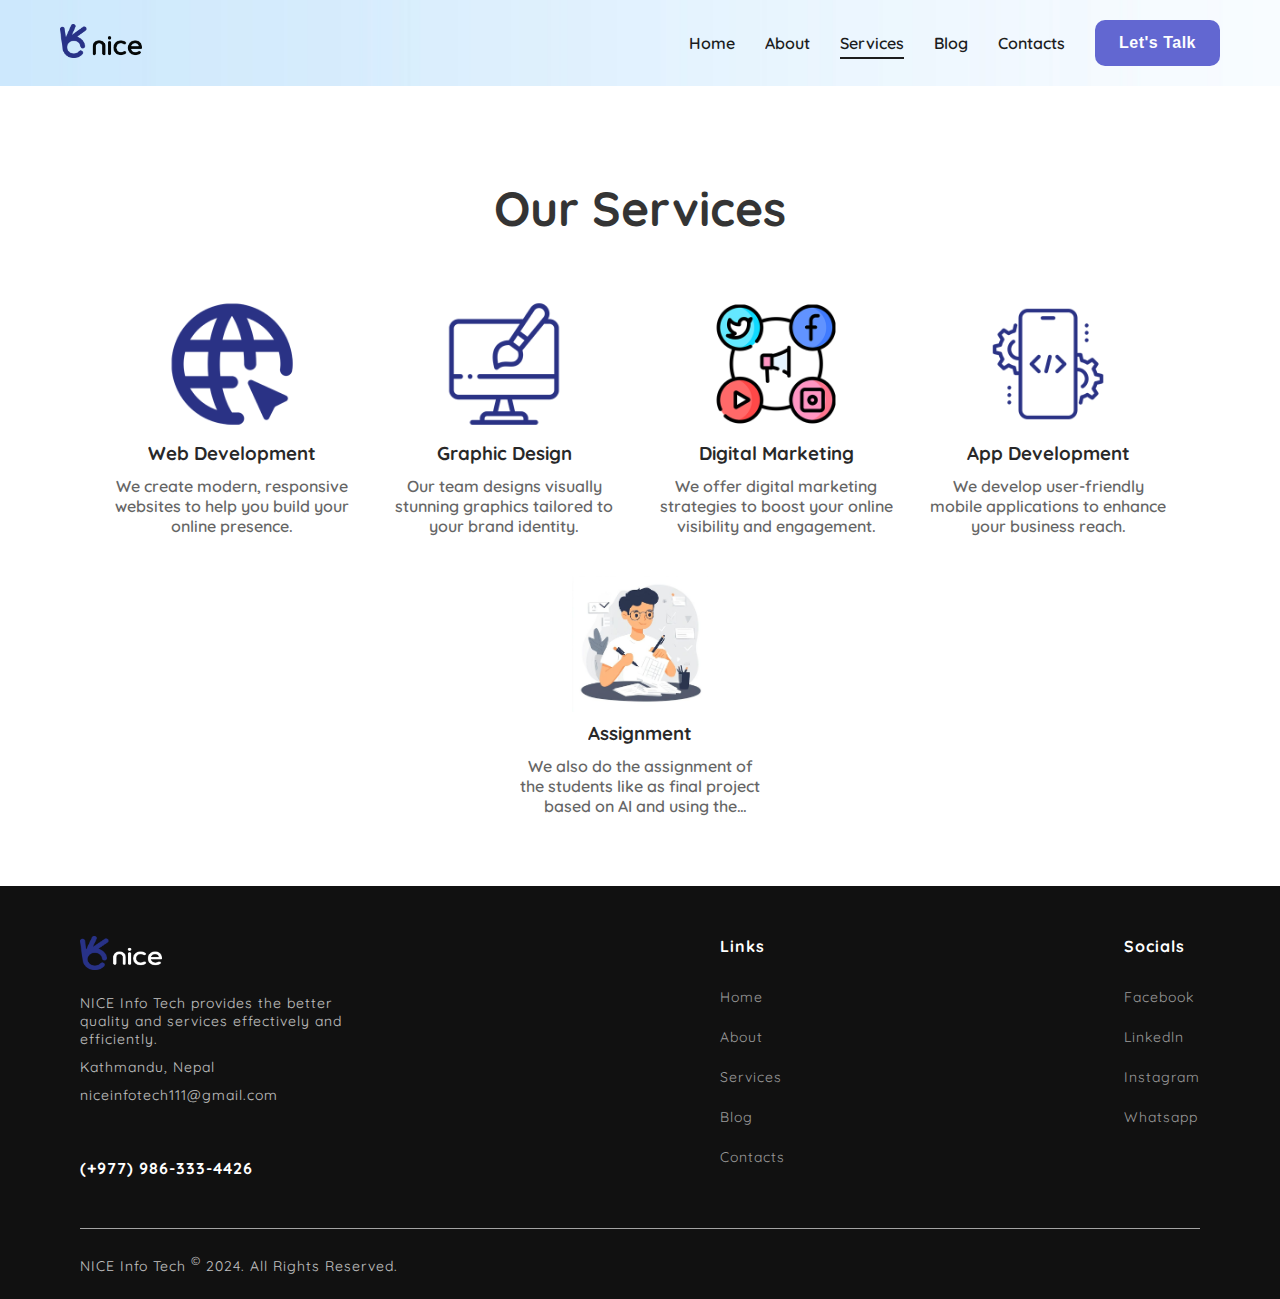
<file: html/features.html>
<!DOCTYPE html>
<html lang="en">
<head>
    <meta charset="UTF-8">
    <meta name="viewport" content="width=device-width, initial-scale=1.0">
    <title>NICE infoTech</title>
    <link rel="stylesheet" href="../css/style.css">
    <link rel="stylesheet" href="../css/contact.css">
    <link rel="stylesheet" href="../css/mobile.css">
    <link rel="stylesheet" href="../css/ipad.css">
    <script type="text/javascript" src="../js/main.js"></script>
    <link rel="stylesheet" href="https://cdnjs.cloudflare.com/ajax/libs/font-awesome/6.5.2/css/all.min.css">
    <link rel="stylesheet" type="text/css" href="https://fonts.googleapis.com/css2?family=Quicksand:wght@300;400;500;600;700&display=swap" />
</head>
<body>
    <header>
        <nav class="navbar">
            <div class="nav-left">
                <a href="../index.html"><img src="../image/Logo.png" alt="Here is an logo"></a>
                <!-- <h1> InfoTech</h1> -->
            </div>
            <div class="nav-right" id="myTopnav">
                <i class="fa fa-bars" id="menu-icon"></i>
                <i class="fa fa-times" id="close-icon"></i>
                <ul class="nav-links">
                    <li><a  href="../index.html#home">Home</a></li>
                    <li><a href="./about.html">About</a></li>
                    <li><a href="./features.html" class="active">Services</a></li>
                    <li><a href="./blog.html">Blog</a></li>
                    <li><a href="./contactus.html">Contacts</a></li>
                </ul>
                <button><a href="./contactus.html">Let's Talk</a></button>
            </div>
        </nav>
    </header>
    <section id="services">
        <div class="service-heading">
            <h1>Our Services</h1>
        </div>
        <div class="services-content">
            <div class="card">
                <div class="card-image">
                    <img src="../image/webdeveloper.png" alt="web image">
                </div>
                <div class="card-content">
                    <h3>Web Development</h3>
                    <p>We create modern, responsive websites to help you build your online presence.</p>
                </div>
            </div>
            <div class="card">
                <div class="card-image">
                    <img src="../image/graphicDesign.png" alt="#">
                </div>
                <div class="card-content">
                    <h3>Graphic Design</h3>
                    <p>Our team designs visually stunning graphics tailored to your brand identity.</p>
                </div>
            </div>
            <div class="card">
                <div class="card-image">
                    <img src="../image/digitalmarketing.png" alt="#">
                </div>
                <div class="card-content">
                    <h3>Digital Marketing</h3>
                    <p>We offer digital marketing strategies to boost your online visibility and engagement.</p>
                </div>
            </div>
            <div class="card">
                <div class="card-image">
                    <img src="../image/androiddevleoper.png" alt="#">
                </div>
                <div class="card-content">
                    <h3>App Development</h3>
                    <p>We develop user-friendly mobile applications to enhance your business reach.</p>
                </div>
            </div>
            <div class="card">
                <div class="card-image">
                    <img src="../image/assignment.jpg" alt="#">
                </div>
                <div class="card-content">
                    <h3>Assignment</h3>
                    <p>We also do the assignment of the students like as final project based on AI and using the techniques.</p>
                </div>
            </div>
        </div>
    </section>
    <footer>
        <div class="footer-section">
            <div class="footer-office">
                <img src="../image/logo2.png" alt="logo here">
                <p>NICE Info Tech provides the better quality and services effectively and efficiently.</p>
                <p>Kathmandu, Nepal</p>
                <p class="email-par" >
                    niceinfotech111@gmail.com
                </p>
                <h4>(+977) 986-333-4426</h4>
            </div>
            <div class="footer-links">
                <h4>Links</h4>
                <ul>
                    <li><a href="../index.html#home">Home</a></li>
                    <li><a href="./about.html">About</a></li>
                    <li><a href="../index.html#services">Services</a></li>
                    <li><a href="./blog.html">Blog</a></li>
                    <li><a href="./contactus.html">Contacts</a></li>
                </ul>
            </div>
            <div class="footer-social">
                <h4>Socials</h4>
                <ul>
                    <li><a href="https://www.facebook.com/profile.php?id=61558987903814&mibextid=ZbWKwL">Facebook</a></li>
                    <li><a href="https://www.linkedin.com/company/nice-info-tech/">Linkedln</a></li>
                    <li><a href="#">Instagram</a></li>
                    <li><a href="#">Whatsapp</a></li>
                </ul>
            </div>
        </div>
        <div class="copyright">
            <p>NICE Info Tech <sup>©</sup> 2024. All Rights Reserved.</p>
        </div>
    </footer>
    <script>
        document.querySelector('.email-par').addEventListener('click', function () {
            const email = 'niceinfotech111@gmail.com';
            const gmailUrl = `https://mail.google.com/mail/?view=cm&fs=1&to=${encodeURIComponent(email)}`;
            window.open(gmailUrl, '_blank');
        });
    </script>
</body>
</html>
</file>
<file: css/style.css>
:root{
    --primary-color: #494ECA;
    --font-color: #111111;
    --font-secondary-color: #fff;
}

*{
    margin: 0;
    padding: 0;
    box-sizing: border-box;
}

body{
    max-width: 100%;
    font-family:'Quicksand';
    font-weight: 600;
}

a{
    color: var(--font-color);
    text-decoration: none;
    font-weight: bold;
}

.firstpage{
    max-width: 100%;
    background-image: url(../image/index-background.jpeg);
    background-position: center;
    background-repeat: no-repeat;
    background-size: cover;
}


.navbar{
    background-image: url(../image/index-background.jpeg);
    background-position: center;
    background-repeat: no-repeat;
    background-size: cover;
    position: fixed; 
    top: 0; 
    width: 100%;
    display: flex;
    flex-direction: row;
    justify-content: space-between;
    align-items: center;
    z-index: 1111;
    transition: top 0.5s ease-in-out; 
}    

.navbar.visible {
    top: 0px; 
}

.nav-left, .nav-right{
    display: flex;
    flex-direction: row;
    justify-content: space-between;
    margin: 20px 60px;
    color: var(--font-color);
    gap: 30px;
    align-items: center;
}

.nav-left img, .footer-office img {
    height: 34px;
    width: 82px;
}

.nav-right ul, .socials {
    display: flex;
    list-style: none;
    gap: 30px;
}

.nav-right ul li {
    display: inline-block;
    position: relative; 
}

.nav-right ul li a {
    font-size: 16px;
    font-weight: 600;
    opacity: 88%;
    padding-bottom: 6px;
    text-decoration: none;
    color: black;
    position: relative; 
}

.nav-right ul li a::after, .footer-social ul li a::after, .footer-links ul li a::after, .email-par::after, .form-div::after {
    content: '';
    position: absolute;
    left: 0;
    bottom: 0;
    height: 2px; 
    width: 0;
    background: black;
    transition: width 0.5s ease-in-out;
}

.nav-right ul li a:hover::after, .footer-social ul li a:hover::after, .footer-links ul li a:hover::after, .email-par:hover::after, .form-div:hover::after {
    width: 100%;
}

.nav-right ul li a.active::after {
    width: 100%;
}

.nav-right i{
    font-size: 24px;
    color: var(--font-color);
    opacity: 90%;
}

#menu-icon {
    display: none;
}


#close-icon {
    display: none;
    font-size: 24px;
    color: white;
    cursor: pointer;
    position: absolute; 
    top: 20px; 
    right: 20px; 
    z-index: 1111;
}


button {
    background-color: var(--primary-color);
    border: none;
    border-radius: 10px;
    padding: 14px 24px;
    opacity: 85%;
}

button a{
    color: var(--font-secondary-color);
    letter-spacing: 0.5px;
    text-transform: capitalize;
}

button{
    color: var(--font-secondary-color);
    letter-spacing: 0.5px;
    text-transform: capitalize;
    font-size: 1rem;
    font-weight: bold;
}

button:hover{
    opacity: 100%;
    transition: 0.5s ease;
} 


#home{
    max-width: 100%;
    padding-bottom: 50px;
    display: flex;
    flex-wrap: wrap;
    justify-content: space-between;
}


.image-container{
    background-image: url(../image/home-image.jpg);
    background-position: center;
    background-repeat: no-repeat;
    background-size: cover;
    height: 600px;
    width: 512px;
    margin-left: -20px;
    margin-top: 106px;
    border-top-right-radius: 20px !important;
}

.home-right-content {
    width: 38rem;
    margin-right: 5rem;
}

.home-right-content h2 {
    margin-top: 13rem;
    font-size: 62px;
    color: var(--font-color);
    opacity: 90%;
    line-height: 3.85rem;
    font-weight: 900;
    text-transform: uppercase;
}

.home-right-content p {
    margin-top: 28px;
    text-align: justify;
    color: var(--font-color);
    opacity: 60%;
    font-size: 1.2rem;
    line-height: 1.85rem;
}

.home-right-content .btn{
    margin-top: 24px;
    padding:18px 20px;
}

.home-right-content .btn a{
    font-size: 16px;
}

.socials {
    font-size: 20px;
    margin-top: 106px;
    cursor: pointer;
    margin-left: 5px;
}

.socials li {
    border: 1px solid transparent;
    padding: 2px 10px;
    color: #494ECA;
    opacity: 70%;
}

.socials li:hover{
    opacity: 100%;
    transition: 0.5s ease-in;
}

#services, #location{
    width: 100%;
    padding-bottom: 50px;
}

.service-heading, .blog-heading{
    padding-top: 120px;
    display: flex;
    flex-direction: column;
    text-align: center;
    width: 740px;
    margin: auto;
}

.service-heading p, .par, .blog-heading p {
    font-size: 14px;
    color: var(--font-color);
    opacity: 0.85;
    text-transform: uppercase;
    letter-spacing: 1.5px;
}

.service-heading h1, .discovery-right-content h1, .blog-heading h1{
    font-size: 48px;
    color: var(--font-color);
    opacity: 85%;
    line-height: 56px;
    font-weight: 900;
}

.services-content, .blog-content {
    display: flex;
    flex-wrap: wrap;
    justify-content: space-evenly;
    margin: 40px 80px 0 80px;
    text-align: justify;
}

.card {
    height: 240px;
    width: 240px;
    overflow: hidden;
    text-align: center;
    margin-bottom: 20px;
}

.card-image img {
    height: 136px;
    width: 136px;
}

.card-content p, .blog-card-content h1 {
    overflow: hidden;
    text-overflow: ellipsis;
    display: -webkit-box;
    -webkit-line-clamp: 3; 
    -webkit-box-orient: vertical;
    color: var(--font-color);
    opacity: 60%;
}

.card-content h3{
    padding: 5px 0;
    color: var(--font-color);
    opacity: 90%;
}

.services-button button {
    margin: 40px 0 0 580px;
}

#discovery{
    width: 100%;
    
    display: flex;
    flex-wrap: wrap;
    justify-content: space-around;
    padding: 0 80px;
    padding-bottom: 50px;
}

.discovery-left, .discovery-right-content{
    margin-top: 100px;
    width: 500px;
    
}

.discovery-left-image img{
    height: 516px;
    width: 430px;
    border-radius: 20px;
}

section, .home-right-content, .card, .blog-card {
    opacity: 0;
    transform: translateY(100px);
    margin-top: 20px;
    transition: opacity 0.5s ease-out, transform 0.5s ease-out;
}

section.show,.card.show, .blog-card.show, .home-right-content.show {
    opacity: 1;
    transform: translateY(0);
}

.discovery-right-content {
    padding: 30px 60px 0 20px;
}

.discovery-right-content h1{
    line-height: 48px;
    margin: 14px 0px;
    opacity: 90%;
}

.par-content{
    opacity: 60%;
    text-align: justify;
    line-height: 28px;
}

.discovery-right-content h3{
    padding: 18px 0;
    color: var(--font-color);
    opacity: 85%;
}

.h3{
    border-bottom: 0.5px solid #d5d5d5;
}

.discovery-right-content span{
    opacity: 50%;
}

.discovery-right-content button{
    padding: 16px 24px;
    border-radius: 10px;
}


.discovery-right-content button a{
    font-size: 16px;
}

#blog{
    width: 100%;
    background-image: url(../image/background.jpg);
    background-position: center;
    background-repeat: no-repeat;
    background-size: cover;
    padding-bottom: 50px;
}


.blog-card-img img {
    width: 100%;
    height: 220px;
    /* border-top-left-radius: 20px; */
    border-top-right-radius: 20px;
    object-fit: contain; 
}

.blog-content{
    margin-top: 30px;
}

.blog-card-content{
    width: 100%;
    padding: 20px 30px;
    margin-top: -60px;
}

.blog-card-content h1{
    text-align: left;
    color: var(--font-color);
    opacity: 94%;
    margin-top: 10px;
    font-size: 22px;
}

.blog-card {
    min-height: 400px;
    width: 320px;
    border: 1px solid transparent;
    border-radius: 20px;
    padding-bottom: 10px;
    background-color: #fff;
    cursor: pointer;
    margin-bottom: 20px;
    background: transparent;
    box-shadow:6px 6px 6px grey;
    border-bottom-left-radius: 0;
    transition: transform 0.3s ease, filter 0.3s ease;
}

.blog-card:hover {
    transform: scale(1.05);
    z-index: 1;
}

.blurred {
    filter: blur(1.5px); 
}

.blog-time-content{
    background-color: #03002e;
    color: var(--font-secondary-color);
    height: 70px;
    width: 70px;
    border-radius: 10px;
    position: relative;
    bottom: 50px;
    left: 220px;
    z-index: 1;
    text-align: center;
    padding: 8px;
}

.blog-button button{
    margin: 60px 0 10px 580px;
}

.services-button button a, .blog-button button a{
    font-size: 16px;
} 

.blog-card-content h1:hover{
    opacity: 60%;
    transition: 0.5s ease-in;
}

.blog-heading h1{
    opacity: 95%;
}

footer{
    width: 100%;
    padding: 50px 80px 0 80px;
    color: var(--font-secondary-color);
    background-color: var(--font-color);
    letter-spacing: 1px;
    cursor: pointer;
}


.footer-office{
    width: 300px;
    position: relative;
}

footer a{
    color: #d5d5d5;
    opacity: 70%;
}

.footer-section{
    display: flex;
    flex-wrap: wrap;
    justify-content: space-between;
    padding-bottom: 50px;
}

.footer-office img{
    margin-bottom: 10px;
}

.footer-office p {
    margin: 10px 0;
    font-size: 14px;
}


footer p{
    font-weight: normal;
    opacity: 75%;
}

.footer-links h4, .footer-social h4{
    margin-bottom: 20px;
}

.footer-links ul, .footer-social ul{
    list-style: none;
}

.footer-links ul li, .footer-social ul li{
    padding: 10px 0;
    position: relative; 
}

.footer-links ul li a, .footer-social ul li a, .email-par{
    position: relative; 
    font-weight: normal;
    font-size: 14px;
    padding-bottom: 6px;
}

.footer-office h4 {
    padding-top: 38px;
}

.footer-social ul li a::after, .footer-links ul li a::after, .email-par::after{
    background: #d5d5d5;
}

.footer-links ul li a:hover, .footer-social ul li a:hover{
    color: white;
    transition: 0.5s ease;
    opacity: 100%;
}

.email-par{
    width: 200px;
}

.copyright p {
    padding: 24px 0;
    align-items: center;
    border-top: 0.5px solid #d5d5d5;
    font-weight: normal;
    font-size: 14px;
}

/* For tablets and larger phones */
@media (max-width: 768px) {
    .nav-left,
    .nav-right {
        margin: 10px 20px;
        gap: 15px;
    }

    .nav-right ul {
        flex-direction: column;
        align-items: center;
        gap: 10px;
    }

    .nav-right ul li a {
        font-size: 14px;
    }

    .home-content {
        flex-direction: column;
        align-items: center;
        padding: 20px;
    }

    .home-right-content {
        width: 100%;
        margin: 0;
        text-align: center;
    }

    .home-right-content h2 {
        font-size: 36px;
        line-height: 42px;
    }

    .home-right-content p {
        font-size: 16px;
    }

    .home-right-content .btn a {
        font-size: 14px;
    }

    .image-container {
        width: 100%;
        height: 300px;
        margin: 20px 0;
    }

    .socials {
        font-size: 18px;
        margin-top: 20px;
    }

    .card {
        height: auto;
        width: 100%;
        margin-bottom: 20px;
    }

    .services-content {
        flex-direction: column;
        align-items: center;
    }

    .discovery-left,
    .discovery-right-content {
        width: 100%;
        margin: 20px 0;
        padding: 0 20px;
    }

    .blog-card {
        width: 100%;
        margin-bottom: 20px;
    }
}



@media (min-width: 1281px) {
    body, .firstpage, .navbar, #services, #discovery, #blog, footer {
        max-width: 1280px; 
        margin: 0 auto;
    }

    #menu-icon {
        display: none;
    }

}
</file>
<file: css/mobile.css>
@media (max-width: 480px) {
    body, .firstpage, .navbar, #home, #services, #discovery, #blog, footer, .contact {
        max-width: 100%;
        margin: 0 auto;
        padding: 0;
    }

    #blog{
        padding-bottom: 20px;
    }
    #services, #blog, #discovery{
        align-items: center;
        text-align: center;
    }

    #services, #blog, .footer-office{
        width: 100%;
        display: block; 
        text-align: center; 
    }
    .navbar {
        flex-direction: row;
        align-items: center;
        padding: 0 18px;
        min-height: 10vh;
        position: fixed;
    }

    .service-heading{
        width: 100%;
    }

    .nav-left,
    .nav-right {
        margin: 10px 0;
        gap: 10px;
    }

    .nav-right ul {
        flex-direction: column;
        /* align-items: center; */
        gap: 10px;
    }

    .nav-right ul li a {
        font-size: 20px;
        letter-spacing: 0.5px;
        margin-bottom: 14px;
        color: white;
    }

    .nav-right ul li{
        width: 100%;
        padding-left: 20px;
    }


    .home-right-content {
        text-align: center;
        margin: 10px 50px;
        margin-top: -14rem;
    }

    .home-right-content h2 {
        font-size: 28px;
        line-height: 34px;
    }

    .service-heading h1, .discovery-right-content h1, .blog-heading h1, .contact-head h1{ 
        font-size: 24px;
        line-height: 34px;
        margin: 10px 50px;
    }

    .service-heading p, .par {
        font-size: 10px;
    }

    .services-button button{
        margin: auto;
    }

    .home-right-content p, .par-content{
        font-size: 14px;
    }

    .par-content{
        margin: 10px 50px;
    }

    .home-right-content .btn {
        padding: 15px;
    }

    .discovery-right-content h3{
        text-align: left;
        margin: 10px 50px;
    }


    .home-right-content .btn a {
        font-size: 12px;
    }

    .image-container {
        margin: 20px 0;
        margin-top: 60px;
    }

    .socials {
        font-size: 16px;
        margin-top: 10px;
    }

    .socials li {
        padding: 2px 5px;
    }

    section {
        opacity: 0;
        transform: translateY(100px);
        transition: opacity 0.5s ease-out, transform 0.5s ease-out;
    }
    
    section.show {
        opacity: 1;
        transform: translateY(0);
    }
    
    .card {
        height: auto;
        width: auto;;
        margin-bottom: 20px;
        opacity: 0;
        transform: translateY(100px);
        transition: opacity 0.5s ease-out, transform 0.5s ease-out;
    }

    .card.show, .blog-card.show {
        opacity: 1;
        transform: translateY(0);
    }

    .blog-card {
        width: 100%;
        margin-bottom: 50px;
        opacity: 0;
        transform: translateY(100px);
        transition: opacity 0.5s ease-out, transform 0.5s ease-out;
    }

    .services-content{
        flex-direction: column;
        align-items: center;
    }

    .blog-content{
        flex-direction: column;
        margin: 0 3%;
    }

    .blog-heading{
        width: 100%;
        margin-top: -2px;
        margin-bottom: 12px;
    }

    .discovery-left,
    .discovery-right-content {
        width: 100%;
        margin: 20px 0;
        padding: 0 10px;
    }


    .footer-section {
        flex-direction: column;
        align-items: center;
    }

    .email-par{
        width: 100%;
    }

    .footer-office,
    .footer-links,
    .footer-social, .copyright {
        padding: 0 6%;
        padding-top: 40px;
        width: 100%;
        text-align: center;
    }

    .discovery-left-image img{
        height: auto;
        width: 100%;
        margin-top: 70px;
    }

    .blog-card-img img{
        height: 36vh;
        width: 100%;
    }

    .blog-card-content h1{
        -webkit-line-clamp: 2;
        font-size: 18px;
    }

    .blog-card-content p{
        font-size: 10px;
        color: var(--font-color);
        opacity: 100%;
    }

    .blog-time-content{
        position: relative;
        left: 66%;
        height: auto;
        bottom: 28px;
    }

    .blog-time-content h3{
        padding: 0;
        font-size: 12px;
    }

    .blog-button button{
        margin: auto;
    }
    

    .nav-right ul, .nav-right button {
        display: none;
    }

    .nav-links {
        display: flex;
        flex-direction: column;
        align-items: center;
        background-color: black;
        opacity: 80%;
        position: fixed;
        top: 0;
        left: 0;
        width: 100%;
        height: 50%;
        padding-top: 50px;
        z-index: 11;
    }

    .nav-links.active {
        display: flex;
        z-index: 111;
        color: white;
        padding-top: 66px;
        margin: 0; 
    }    
/* 
    .nav-links li a {
        color: white;
        text-decoration: none;
        font-size: 18px;
        margin: 10px 0;

    } */

    #menu-icon {
        display: block;
        font-size: 24px;
        cursor: pointer;
        color: black; 
    }

    .nav-links.active #close-icon {
        display: block; 
    }

    .nav-links.active #menu-icon {
        display: none;
    }

    .nav-right ul li a::after, .footer-social ul li a::after, .footer-links ul li a::after, .email-par::after{
        background-color: white;
    }


    .nav-right ul li a:hover::after, .footer-social ul li a:hover::after, .footer-links ul li a:hover::after, .email-par:hover::after {
        width: 100%;
    }

    .contact-head{
        margin: 12px 0;
    }

    .contact-head h1 {
        padding: 18px 0;
    }

    /*about*/
    .about-container {
        padding: 7rem 1.25rem 5rem;
        letter-spacing: 0.5px;
    }

    .about-container > h1{
        font-size: 1.75rem;
    }

    .about-container > p{
        font-size: 1.25rem;
    }

    #about-section-info{
        padding-top: 0.5rem;
    }
    .about-image{
        width: 100%;
    }

    .about-image img{
        height: 60vh;
        object-fit: cover;
    }

    .about-section-info-content{
        width: 100%;
        padding-top: 1rem;
    }

    .about-section-info-content{
        order: 1;
    }
    .about-container h2{
        font-size: 1.5rem;
    }

    section#about-section-goal {
        background: none;
    }
}
</file>
<file: css/ipad.css>
@media (max-width: 900px) {
    body, .firstpage, .navbar, #home, #services, #discovery, #blog, footer, .contact {
        max-width: 100%;
        margin: 0 auto;
        padding: 0;
    }

    #blog{
        padding-bottom: 20px;
    }
    #services, #blog, #discovery{
        align-items: center;
        text-align: center;
    }

    #services, #blog, .footer-office{
        width: 100%;
        display: block; 
        text-align: center; 
    }
    .navbar {
        flex-direction: row;
        align-items: center;
        padding: 0 28px;
        min-height: 10vh;
        position: fixed;
    }

    .service-heading{
        width: 100%;
        padding-top: 4.85rem;
    }

    .nav-left,
    .nav-right {
        margin: 10px 0;
        gap: 10px;
    }

    .nav-right ul {
        flex-direction: column;
        /* align-items: center; */
        gap: 10px;
    }

    .nav-right ul li a {
        font-size: 20px;
        letter-spacing: 0.5px;
        margin-bottom: 14px;
        color: white;
    }

    .nav-right ul li{
        width: 100%;
        padding-left: 20px;
    }

    .discovery-left-image{
        padding: 0 20px;
    }

    .home-right-content {
        text-align: center;
        margin: 10px 26px;
        margin-top: -12rem;
    }

    .home-right-content h2 {
        font-size: 40px;
        line-height: 34px;
    }

    .service-heading h1, .discovery-right-content h1, .blog-heading h1, .contact-head h1{ 
        font-size: 32px;
        line-height: 34px;
        margin: 10px 18px;
    }

    .service-heading p, .par {
        font-size: 10px;
    }

    .services-button button{
        margin: auto;
    }

    .home-right-content p, .par-content{
        font-size: 14px;
    }

    .par-content{
        margin: 10px 24px;
    }

    .home-right-content .btn {
        padding: 15px;
    }

    .discovery-right-content h3{
        text-align: left;
        margin: 10px 50px;
    }


    .home-right-content .btn a {
        font-size: 12px;
    }

    .image-container {
        margin: 20px;
        margin-top: 104px;
        border-radius: 10px;
        width: 90vh;
    }

    .socials {
        font-size: 16px;
        margin-top: 10px;
    }

    .socials li {
        padding: 2px 5px;
    }

    section {
        opacity: 0;
        transform: translateY(100px);
        transition: opacity 0.5s ease-out, transform 0.5s ease-out;
    }
    
    section.show {
        opacity: 1;
        transform: translateY(0);
    }
    
    .card {
        height: auto;
        width: auto;;
        margin-bottom: 20px;
        opacity: 0;
        transform: translateY(100px);
        transition: opacity 0.5s ease-out, transform 0.5s ease-out;
    }

    .card.show, .blog-card.show {
        opacity: 1;
        transform: translateY(0);
        width: 304px;
    }

    .blog-card {
        min-height: 34vh;
        width: 100%;
        margin-bottom: 50px;
        opacity: 0;
        transform: translateY(100px);
        transition: opacity 0.5s ease-out, transform 0.5s ease-out;
    }

    .services-content{
        display: flex;
        flex-direction: row;
        flex-wrap: wrap;
    }

    .blog-content{
        display: flex;
        flex-direction: row;
        margin: 0 3%;
    }

    .blog-heading{
        width: 100%;
        margin-top: -2px;
        margin-bottom: 12px;
    }

    .discovery-left,
    .discovery-right-content {
        width: 100%;
        margin: 20px 0;
        padding: 0 10px;
    }


    .footer-section {
        flex-direction: column;
        align-items: center;
    }

    .email-par{
        width: 100%;
    }

    .footer-office,
    .footer-links,
    .footer-social, .copyright {
        padding: 0 6%;
        padding-top: 40px;
        width: 100%;
        text-align: center;
    }

    .discovery-left-image img{
        height: auto;
        width: 100%;
        margin-top: 70px;
    }

    .blog-card-img img{
        height: 36vh;
        width: 100%;
    }

    .blog-card-content h1{
        -webkit-line-clamp: 2;
        font-size: 18px;
    }

    .blog-card-content p{
        font-size: 10px;
        color: var(--font-color);
        opacity: 100%;
    }

    .blog-time-content{
        position: relative;
        left: 66%;
        height: auto;
        bottom: 28px;
    }

    .blog-time-content h3{
        padding: 0;
        font-size: 12px;
    }

    .blog-button button{
        margin: auto;
    }
    

    .nav-right ul, .nav-right button {
        display: none;
    }

    .nav-links {
        display: flex;
        flex-direction: column;
        align-items: center;
        background-color: black;
        opacity: 80%;
        position: fixed;
        top: 0;
        left: 0;
        width: 100%;
        height: 50%;
        padding-top: 50px;
        z-index: 11;
    }

    .nav-links.active {
        display: flex;
        z-index: 111;
        color: white;
        padding-top: 66px;
        margin: 0; 
    }    
/* 
    .nav-links li a {
        color: white;
        text-decoration: none;
        font-size: 18px;
        margin: 10px 0;

    } */

    #menu-icon {
        display: block;
        font-size: 24px;
        cursor: pointer;
        color: black; 
    }

    .nav-links.active #close-icon {
        display: block; 
    }

    .nav-links.active #menu-icon {
        display: none;
    }

    .nav-right ul li a::after, .footer-social ul li a::after, .footer-links ul li a::after, .email-par::after{
        background-color: white;
    }

    .nav-right ul li a:hover::after, .footer-social ul li a:hover::after, .footer-links ul li a:hover::after, .email-par:hover::after {
        width: 100%;
    }

    .contact-head{
        margin: 12px 0;
    }

    .contact-head h1 {
        padding: 18px 0;
    }

    .about-container {
        padding: 7rem 1.25rem 5rem;
        letter-spacing: 0.5px;
    }


    #about-section-info{
        padding-top: 0.5rem;
    }
    .about-image{
        width: 100%;
    }

    .about-image img{
        height: 60vh;
        object-fit: cover;
    }

    .about-section-info-content{
        width: 100%;
        padding-top: 1rem;
    }

    .about-section-info-content{
        order: 1;
    }

    /*BLOG*/
    section#blog-container-section{
        padding: 4rem 1.85rem;
    }

    .blog-content-container {
        display: block;
    }

    .blog-image-div {
        width: 100%;
        height: 100%;
    }

    .blog-image-div img {
        width: 76vw;
    }
}
</file>
<file: css/about.css>
.about-container{
    background-color: #f5f5f5;
    padding: 7rem 5rem 2rem;
    text-align: justify;
    letter-spacing: 0.5px;
}

.about-container > h1, 
.about-container > p{
    text-align: center;
    color: var(--font-color);
}

.about-container>h1{
    font-weight: 900;
    opacity: 90%;
    font-size: 2.875rem;
}

.about-container > p{
    font-size: 1.5rem;
    opacity: 90%;
}

#about-section-info, #about-section-goal{
    display: flex;
    flex-wrap: wrap;
    justify-content: space-evenly;
    padding: 2rem 0 1rem;
}

.goal-background{
    align-items: center;
    background-color: #d5d5d5;
}

.about-image{
    order: 0;
    width: 40%;
}

.goal-image img.custom-size{
    height: 50vh;
    width: 100%;
    object-fit: cover;
}
.about-image img{
    width: 100%;
    border-radius: 20px 0 20px 0;
    box-shadow: 2px 5px 11px #111111;
}

.about-section-info-content {
    width: 50%;
}

.about-container h2{
    font-size: 2rem;
    color: var(--font-color);
    opacity: 0.9;
    padding-bottom: 0.25rem;
    font-weight: bolder;
}

.about-section-info-content p{
    line-height: 1.45rem;
    opacity: 0.9;
    font-size: 1rem;
}

.about-section-info-content p:first-of-type, 
.about-section-info-content p:nth-of-type(2){
    padding-bottom: 0.5rem;
}

#about-section-goal {
    min-height: 80vh;
}

.about-section-info-content p {
    opacity: 0.9;
    color: var(--font-color);
}
</file>
<file: css/blog.css>
section#blog-container-section {
    padding: 5rem 4.25rem;
}

#blog-container-section h1 {
    text-align: left;
    margin-bottom: 1rem;
    font-size: 1.5rem;
    opacity: 0.9;
    letter-spacing: 0.5px;
    color: var(--font-color);
    font-weight: bolder;
}
.blog-content-container {
    display: flex;
    background-color: #fff;
    border: 1px solid #ddd;
    border-radius: 8px;
    margin-bottom: 20px;
    overflow: hidden;
    box-shadow: 0 2px 4px rgba(0, 0, 0, 0.1);
    padding: 0.85rem;
    cursor: pointer;
    transition: transform 0.3s ease;
}
.blog-image-div {
    flex: 1;
    max-width: 40%;
}
.blog-image-div img {
    width: 100%;
    height: 100%;
    object-fit: contain;
}
.blog-content-div {
    flex: 2;
    padding: 20px;
}

.blog-content-div .blog-date {
    font-size: 0.9rem;
    color: #888;
    margin-bottom: 10px;
}

.blog-content-div h2 {
    margin: 0 0 10px;
    font-size: 1.5rem;
    font-weight: bolder;
}
.blog-content-div p {
    margin: 0;
    font-size: 1rem;
    color: var(--font-color);
    text-align: justify;
    display: -webkit-box;
    -webkit-line-clamp: 5; 
    -webkit-box-orient: vertical;
    overflow: hidden;
    text-overflow: ellipsis;
    line-height: 1.5rem;
}

.blog-content-div p:nth-of-type(2){
    margin: 0.25rem 0;
}

.blog-content-container.blur {
    filter: blur(4px);
    pointer-events: none; 
}
</file>
<file: css/contact.css>
.card-image i {
    font-size: 80px;
    color: midnightblue;
    padding: 20px 0;
}

.card-content p{
    padding: 6px 0;
    color: initial;
}

.service-heading h1{
    padding: 40px 0;
}

.card-content p a{
    font-size: 16px;
    font-weight: 600;
    opacity: 88%;
    padding-bottom: 6px;
    text-decoration: none;
    color: black;
    position: relative; 
}

.card-content p a::after{
    content: '';
    position: absolute;
    left: 0;
    bottom: 0;
    height: 2px; 
    width: 100%;
    background: black;
    transition: width 0.5s ease-out;
}


.card-content p a:hover::after{
    width: 0%;
}

.card-content p:hover{
    color: black;
    opacity: 1;
}

.card-content p:hover a {
    color: black;
}


.services-content{
    margin-top: 0;
    cursor: pointer;
}

.services-button button {
    margin: 0 0 0 562px;
}

.map-container {
    width: 100%;
    max-width: 1080px;
    margin: 0 auto; 
    padding: 20px 0;
}

#location{
    padding-bottom: 0;
}

.map-container iframe {
    width: 100%;
    height: 450px;
    border: none; /* Remove border */
}

.discovery-right-content{
    margin-top: 0;
}

.contact-div {
    display: flex;
    gap: 20px;
    color: var(--font-color);
    padding: 16px 0;
}

.contact-div p{
    opacity: 70%;
} 

.contact-div i{
    color: midnightblue;
    opacity: 90%;
}

.discovery-left {
    margin-top: 60px;
}

.form-row{
    display: flex;
    justify-content: space-between;
    padding: 20px 0;
}

.form-div{
    display: flex;
    justify-content: space-between;
    gap: 10px;
    padding-bottom: 8px;
    position: relative;
}


.form-div input:focus, .form-div input,.form-div textarea{
    border: none;
    outline: none;
    font-size: 14px;
    padding-left: 5px;
    font-family: 'Quicksand';
    font-weight: normal;
    letter-spacing: 0.5px;
}


.form-div i {
    font-size: 20px;
    opacity: 80%;
}


.form-div::after {
    width: 100%;
    opacity: 40%;
    height: 1.5px; 
    background: linear-gradient(to left, rgba(0, 0, 0, 0.4), rgba(0, 0, 0, 0.4) 50%, rgba(0, 0, 0, 0.9) 50%, rgba(0, 0, 0, 1));
    background-size: 200% 100%; 
    background-position: right bottom;
    transition: background-position 0.5s ease-in-out; 
}

.form-div:hover::after {
    background-position: left bottom;
}


.message-div{
    padding: 20px 0;
}

.form-btn{
    padding: 10px 0;
}

.form-btn input{
    background-color: var(--primary-color);
    border: none;
    border-radius: 10px;
    padding: 14px 24px;
    opacity: 85%;
    color: var(--font-secondary-color);
    letter-spacing: 0.5px;
    text-transform: capitalize;
}

.form-btn input:hover{
    opacity: 100%;
    transition: 0.5s ease;
}

.contact-div .number{
    opacity: 100%;
}

input[type=text]::placeholder,
input[type=email]::placeholder,
input[type=tel]::placeholder,
textarea::placeholder {
    opacity: 1; 
}

/* mobile responsiveness */
@media (max-width: 480px) {
    .card-image i{
        font-size: 70px;
    }

    .services-content{
        margin: 0 14%;
    }

    .map-container{
        margin-top: 50px;
        max-width: 80vw;
        height: auto;
    }

    .map-container iframe{
        height: 60vh;
    }
    
    .contact-div{
        padding-left:14%;
    }

    .form-div{
        padding: 20px 2%; 
        display: flex;
        width: auto; 
    }

    .form-div i {
        margin-right: 0 10px; 
        font-size: 16px; 
    }

    .form-div input {
        flex-grow: 1;
        padding: 0 10px;
        font-size: 14px;
    }

    .form-row, .message-div{
        display: flex;
        flex-direction: column;
        padding: 0 14%;
    }


    .form-btn{
        margin-top: 4vh;
    }
}
</file>
